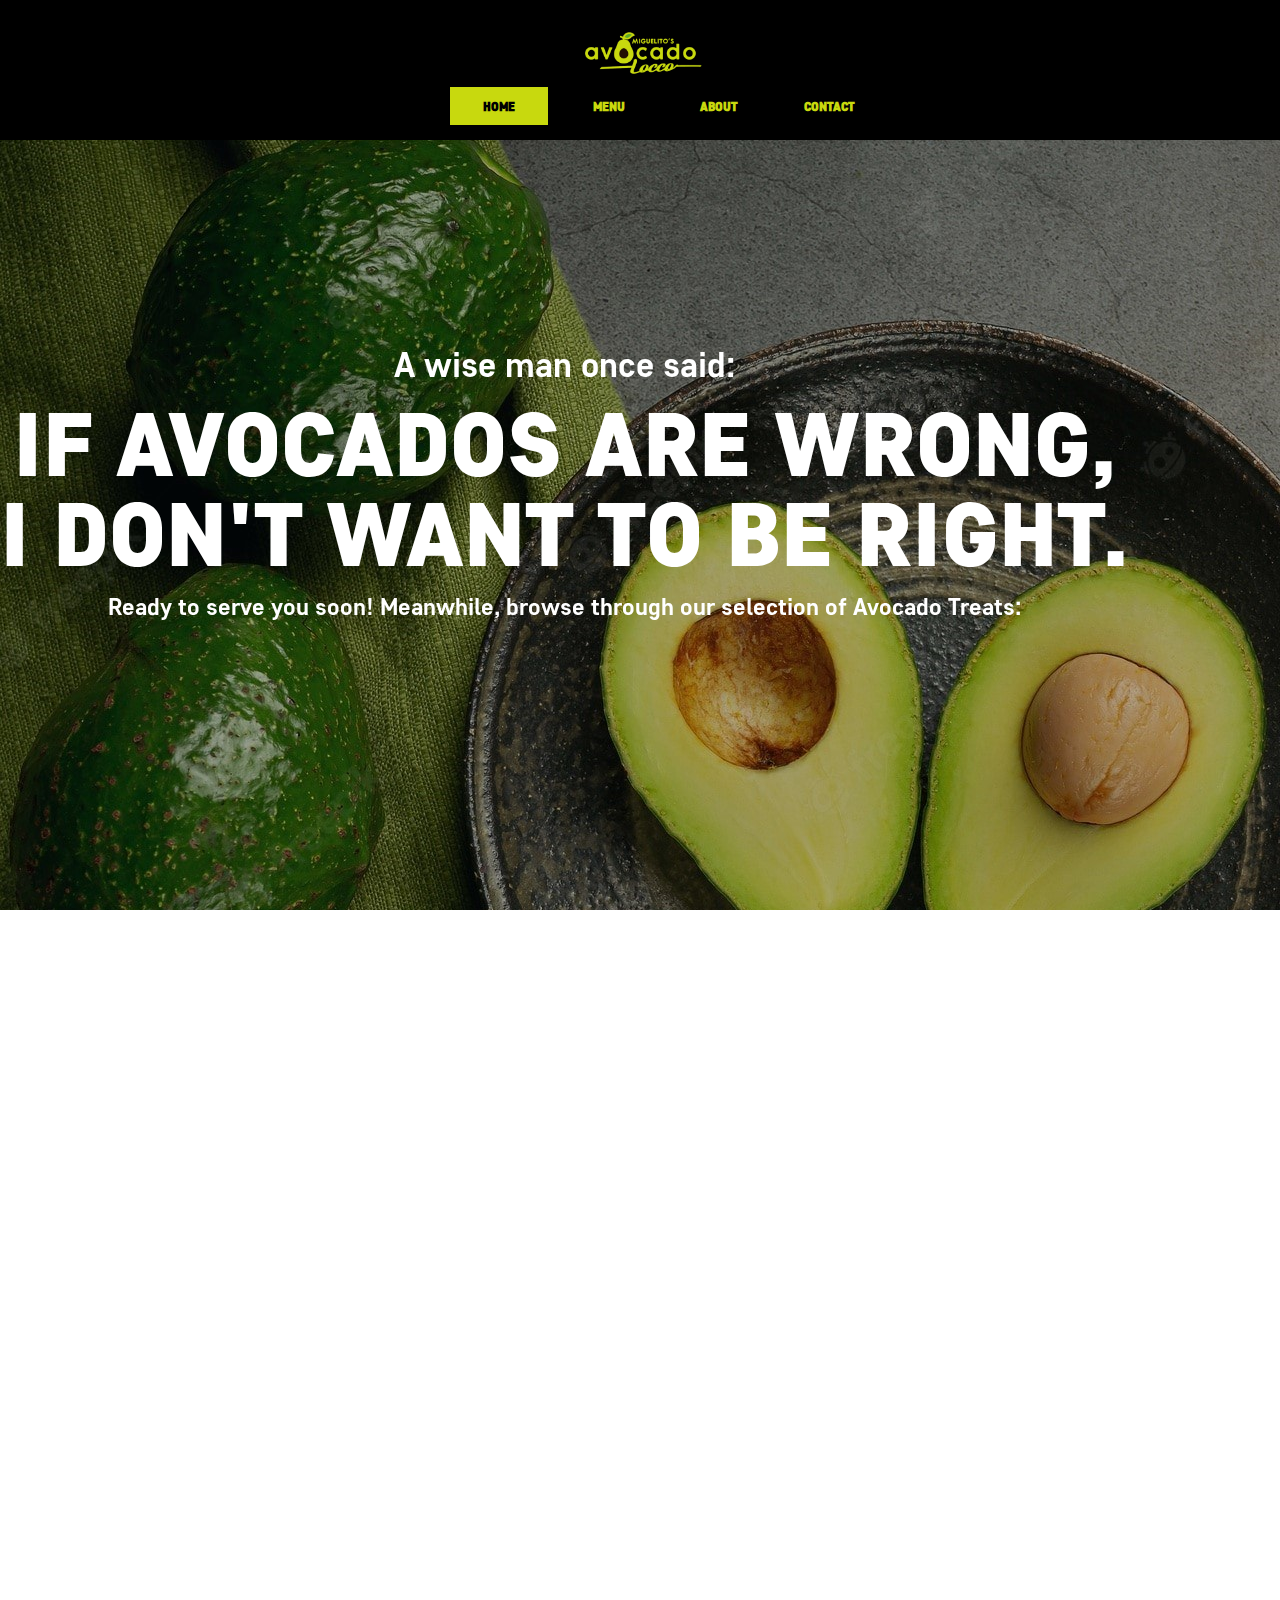
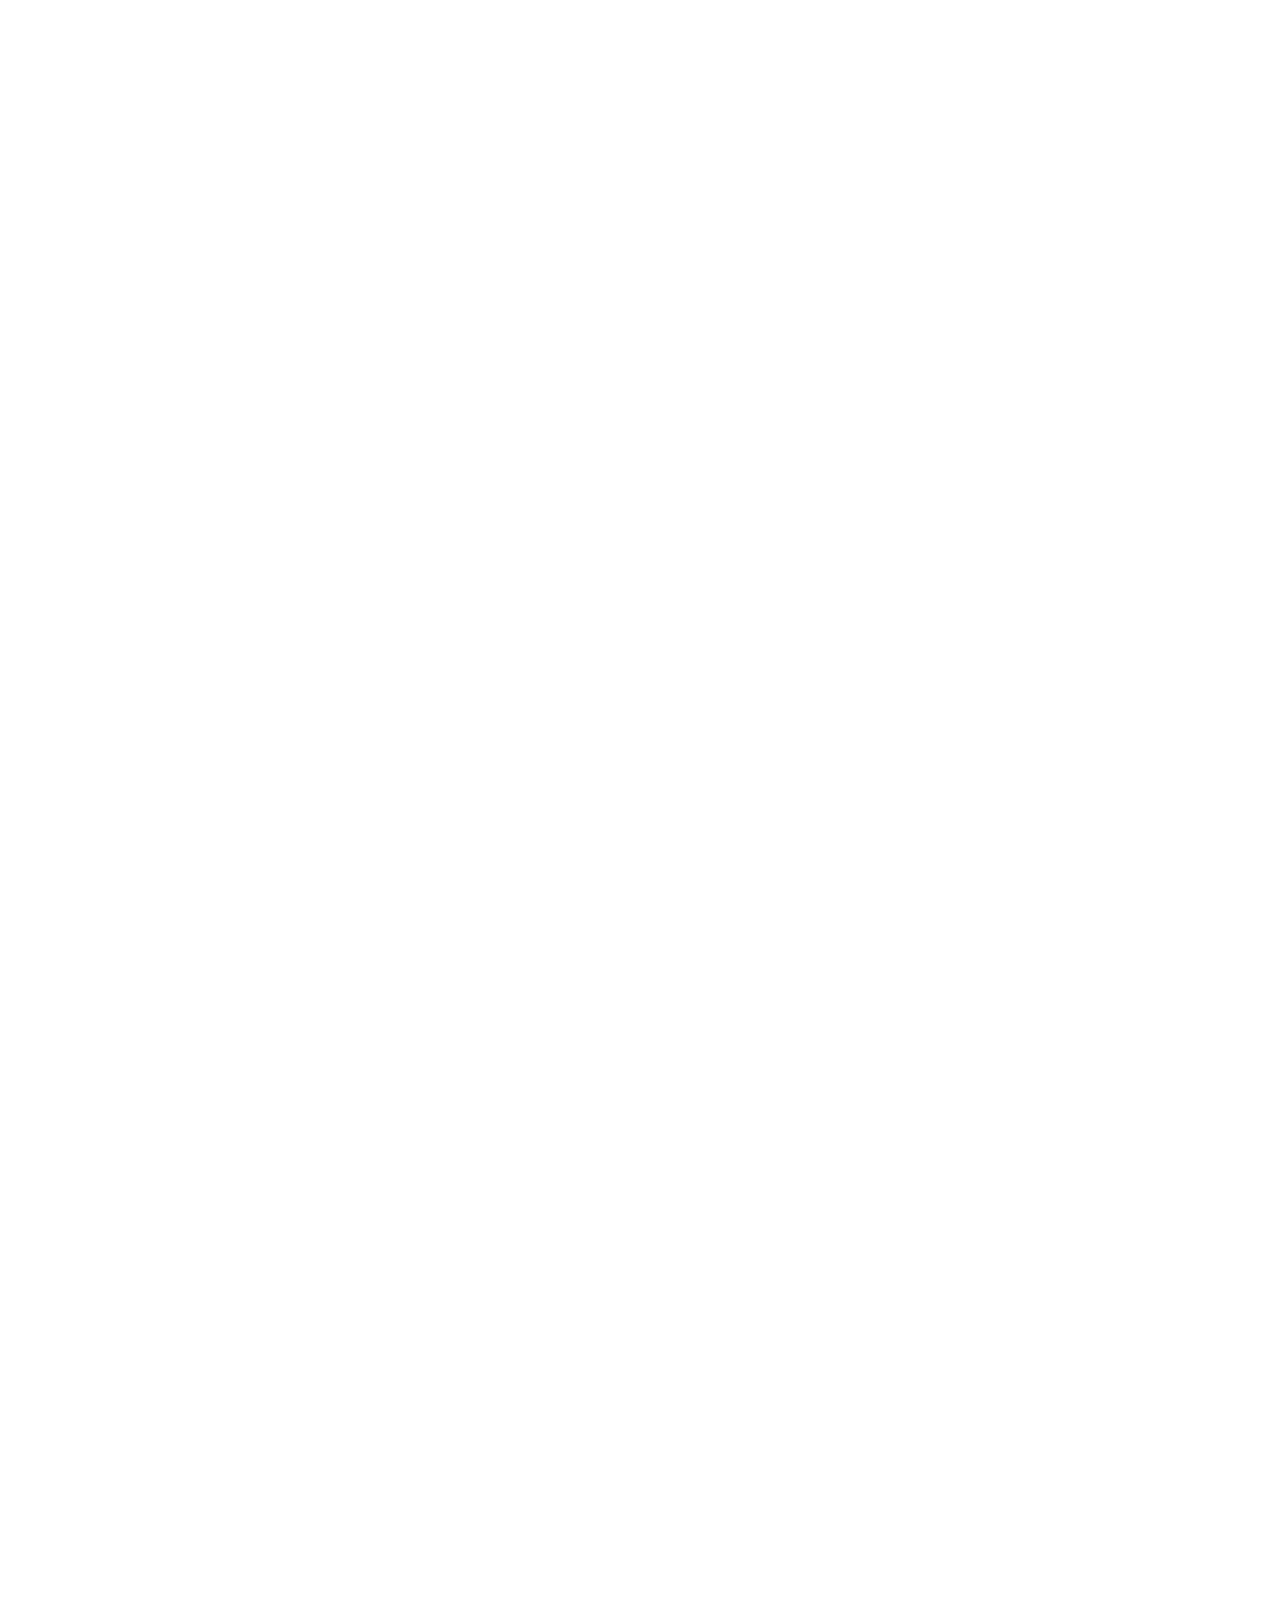
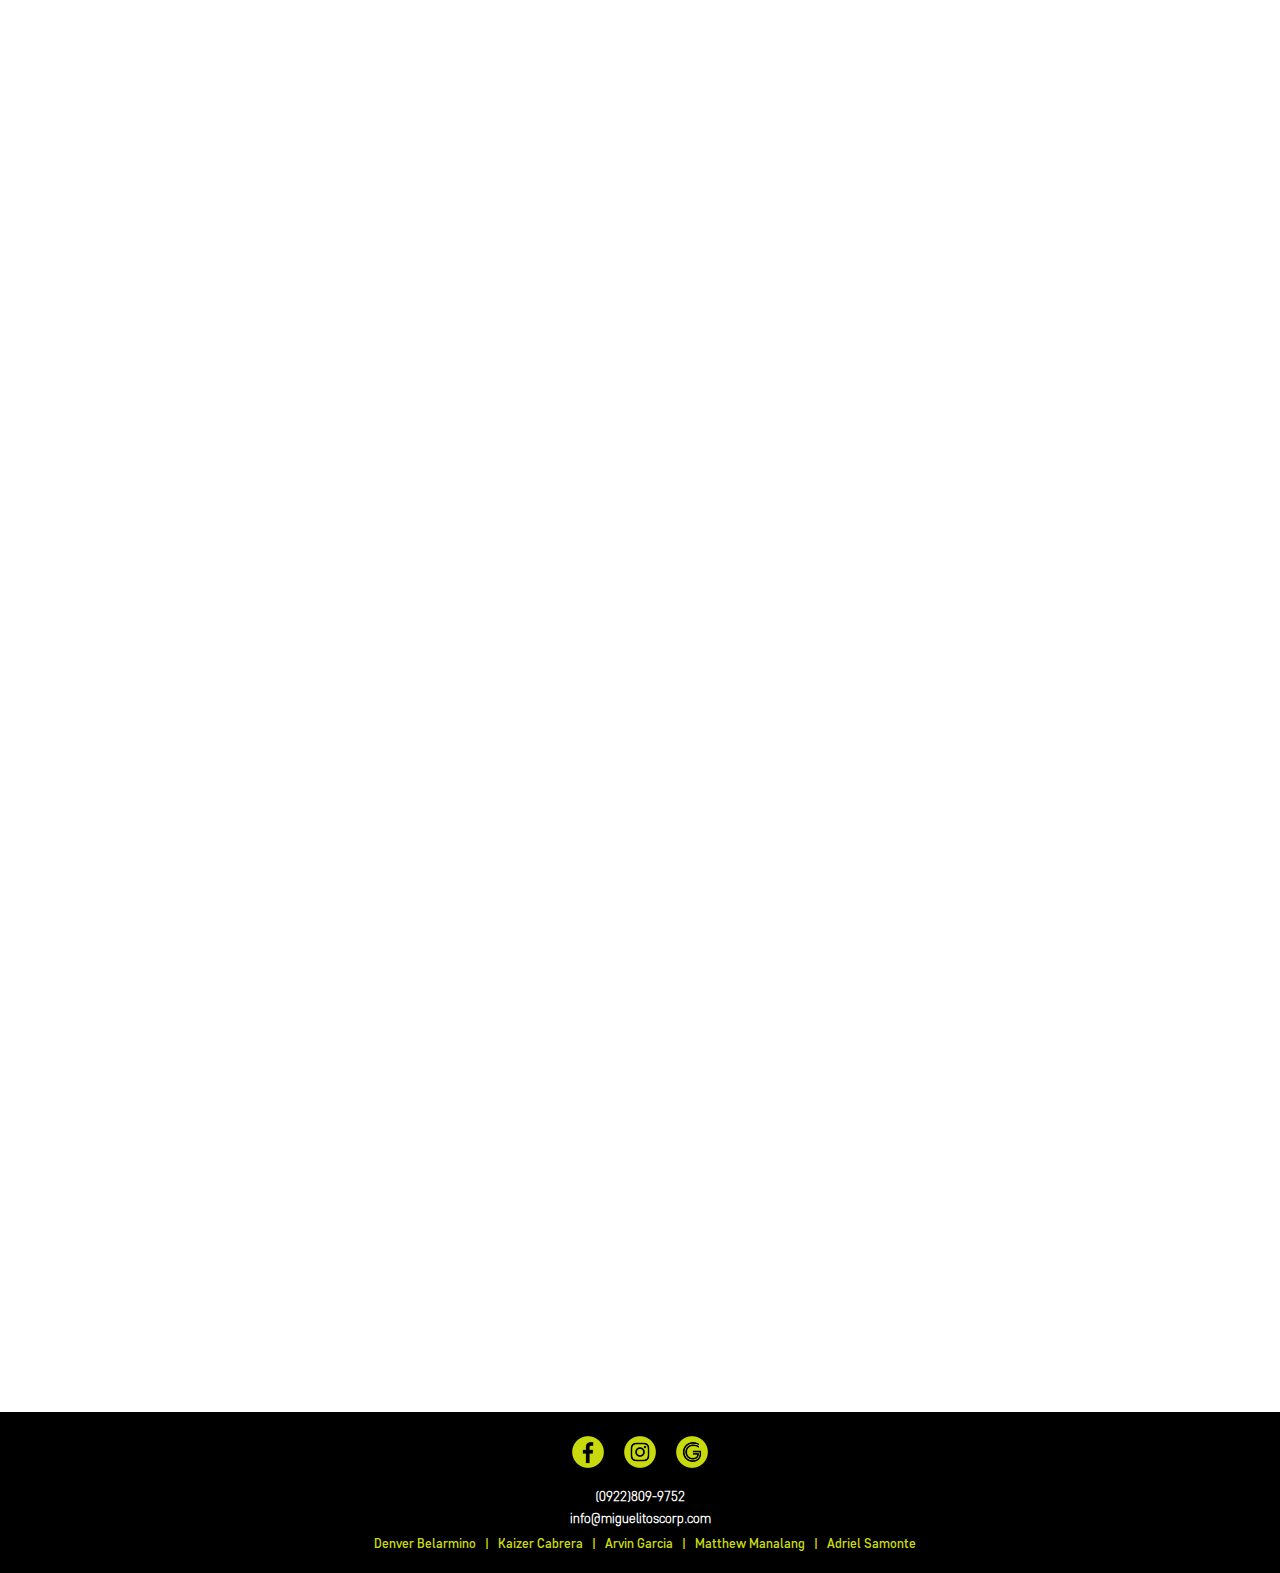
<file: index.html>
<!DOCTYPE html>
<html>

<head>
  <meta charset="utf-8">
  <meta name="viewport" content="width=device-width , initial-scale=1.0">
  <title>Homepage</title>
  <link rel="stylesheet" href="https://stackpath.bootstrapcdn.com/bootstrap/5.0.0-alpha1/css/bootstrap.min.css"
    integrity="sha384-r4NyP46KrjDleawBgD5tp8Y7UzmLA05oM1iAEQ17CSuDqnUK2+k9luXQOfXJCJ4I" crossorigin="anonymous">
  <link href="style-home.css" rel="stylesheet" type="text/css" />
  <link rel="preconnect" href="https://fonts.googleapis.com">
  <link rel="preconnect" href="https://fonts.gstatic.com" crossorigin>
  <link rel="stylesheet" href="https://maxcdn.bootstrapcdn.com/bootstrap/3.4.1/css/bootstrap.min.css">
  <script src="https://ajax.googleapis.com/ajax/libs/jquery/3.6.1/jquery.min.js"></script>
  <script src="https://maxcdn.bootstrapcdn.com/bootstrap/3.4.1/js/bootstrap.min.js"></script>
  <link
    href="https://fonts.googleapis.com/css2?    family=Poppins:wght@100;200;300;400;500;600;700;800;900&family=Roboto:ital,wght@0,100;0,300;0,400;0,500;0,700;0,900;1,100;1,300;1,400;1,500;1,700;1,900"
    rel="stylesheet">
  <!-- For Animations | animations.style-->
  <link rel="stylesheet" href="https://unpkg.com/aos@next/dist/aos.css" />
  <link rel="stylesheet" href="https://cdnjs.cloudflare.com/ajax/libs/animate.css/4.1.1/animate.min.css" />
  <!-- Scroll Animations | AOS library-->

</head>

<body>
  <!--Navigation Bar Code-->
  <div class="navigation-bar">
    <nav>
      <br>
      <img src="logo-2.png" class="logo" alt="miguelito's avocado locco logo">

      <div class="wrapper">
        <ul>
          <a href="index.html">
            <li class="home-active">HOME</li>
          </a>
          <a href="menu.html">
            <li>MENU</li>
          </a>
          <li>ABOUT
            <ul>
              <a href="background.html">
                <li>BACKGROUND</li>
              </a>
              <a href="management.html">
                <li>MANAGEMENT</li>
              </a>
            </ul>
          </li>
          <li>CONTACT
            <ul>
              <a href="maps.html">
                <li>LOCATION</li>
              </a>
              <a href="store-info.html">
                <li>STORE INFO</li>
              </a>
              <a href="order-form.html">
                <li>ORDER FORM</li>
              </a>
            </ul>
        </ul>
      </div>
    </nav>
  </div>

  <!--Temporary Gallery Layout-->
  <!--Temporary Text-->

  <br />
  <br />
  <br />
  <br />
  <br />
  <br />
  <br />

  <div class="p-0 text-center" style="background-image:url(avocado-dark.jpg);margin-top:-40px; padding-top:0px; display:flex;background-color:rgba(100,100,100,0.7); min-height: 90vh;">
    <div class=" row">
    <div class="col-sm-12 col-md-12 col-lg-12">
      <div class="secthead">
        <br />
        <br />
        <br />
        <br />
        <br />
        <br />
        <br />
        <br />
        <br />
        <br />
        <br />
        <br />

        <p class="animate__animated animate__fadeInDownBig" align=center
          style="font-size: 35px;font-family: Core Sans D Bold;text-align:center;color:white;" data-aos="zoom-in-down" data-aos-duration="1000">A wise man once said:</p>
        <h1 class="animate__animated animate__fadeInDownBig" align=center
          style="margin: 0px 0px -10px 0px; padding: 0px 0px 0px 0px; font-size: 90px; text-align:center;color:white; font-family:Core Sans D; text-align: center;
vertical-align: middle;
line-height: 90px; " data-aos="zoom-in-down" data-aos-duration="1000">
          IF AVOCADOS ARE WRONG,<br />
          I DON'T WANT TO BE RIGHT.</h1>
        <br>
        <p class="animate__animated animate__fadeInLeft" align=center
          style="font-size: 24px;font-family: Core Sans D Bold;text-align:center;color:white;" data-aos="zoom-in-down" data-aos-duration="1000">Ready to
          serve you soon! Meanwhile,
          browse through our selection of Avocado Treats:</p>
        <br />
        <br />
        <br />
        <br />
        <br />
        <br />
        <br />
        <br />
        <br />
        <br />
      </div>
    </div>
  </div>

  </div>
  <br />
  <br />
  <br />
  <br />
  <br />
  <div class="container">
    <div class="row my-custom-row justify-content-center align-items-center">
      <div class=" col-md-9 col-lg-12">

        <div class="containermain" data-aos="zoom-in-down" data-aos-duration="1000">
          <div class="containertext" >
            <h1 align=left style="margin: 0px 0px px 0px; padding: 0px 0px 0px 0px; text-align:center;">GO LOCCO!</h1>
            <p align=left; style="font-size:24px; text-align:center;">We take pride in our Specialty Avocado Products.
            </p>
            <p style="font-size:16px; font-family:Core Sans D Regular; text-align:center;">
              A familiar face of locally-made ice cream, Miguelitos! Get a chance to savor the icecream that people love
              - a hint
              of Avocado here, some ice cream magic there, and you'll go Locco!
            </p>
            <a href="menu.html" class="btn" style="border-radius:20px;margin-right:240px; color:white">Check Menu</a>
          </div>
          <div class=containerimgleft>
            <img src="menu (2).png" style=" width:500px;border-radius:10px;" />
          </div>
        </div>

      </div>
    </div>

    <div class="row my-custom-row justify-content-center align-items-center">
      <div class="col-md-9 col-lg-12">
        <div class="containermain" data-aos="zoom-in-down" data-aos-duration="1000">
          <div class="containerimgright">
            <img src="menu (3).png" style="width:500px;border-radius:10px;" />
          </div>
          <div class="containertext">
            <h1 align=right style="margin: 0px 0px px 0px; padding: 0px 0px 0px 0px; text-align:center; ">CATERING &
              EVENTS</h1>
            <p align=right style="font-size:24px; text-align:center;">Open for event bookings, parties, <br /> and
              wholesale orders.</p>
            <p align=right style="font-size:16px; font-family:Core Sans D Regular; text-align:center">
              Bringing avocado goodness closer to you. May it be for a birthday party, a corporate event, or even your
              wedding. Scooping quality ice cream, and tasty delights inspired trendy and modern desserts. Nontheless,
              share the sweet and classic taste of home -- Just hit us up!
            </p>
            <a href="order-form.html" class="btn" style="border-radius:20px;color:white;margin-right:240px;">Order
              Now</a>
          </div>
        </div>
      </div>
    </div>

    <div class="row my-custom-row justify-content-center align-items-center">
      <div class=" col-md-9 col-lg-12">
        <div class="containermain" data-aos="zoom-in-down" data-aos-duration="1000">
          <div class="containertext">
            <h1 align=left style="margin: 0px 0px px 0px; padding: 0px 0px 0px 0px; text-align:center; ">FRANCHISING
            </h1>
            <p align=left; style="font-size:24px; text-align:center;">Come be part of the family, share the goodness.
            </p>
            <p style="font-size:16px; font-family:Core Sans D Regular; text-align:center">
              Curious to try out sharing the best Avocado Ice Cream?
              Click the button below and let's discuss how you can be part of the family.
            </p>
            <a href="management.html" class="btn" style="border-radius:20px;color:white; margin-right:240px;">Know More:</a>
          </div>
          <div class=containerimgleft>
            <img src="menu (1).png" style=" width:500px;border-radius:10px;"/>
          </div>
        </div>

      </div>
    </div>

    <div class="row my-custom-row justify-content-center align-items-center">
      <div class=" col-md-9 col-lg-12">
        <div class="containermain " data-aos="zoom-in-down" data-aos-duration="1000">
          <div class="containerimgright">
            <img src="menu (4).png" style=" width:500px;border-radius:10px;" />
          </div>
          <div class="containertext">
            <h1 align=right style="margin: 0px 0px px 0px; padding: 0px 0px 0px 0px; text-align:center ">PROMOS</h1>
            <p align=right style="font-size:24px; text-align:center;">Shh! Don't tell the others ;)</p>
            <p align=right style="font-size:16px; font-family:Core Sans D Regular; text-align:center">
              The same ice cream but with more benefits, check out our promos and find something you might like. It's a
              visitor secret, don't tell everyone.
            </p>
            <a href="maps.html" class="btn" style="border-radius:30px;color:white;margin-right:240px;">Let Me See!</a>
          </div>
        </div>
      </div>
    </div>
    
  </div><!--end side by side cards-->

  <br />
  <br />
  <br />
  <br />

  <!-- Carousel wrapper -->
  <div id="carouselgallery" class="carousel slide carousel-dark text-center" data-mdb-ride="carousel">
    <!-- Controls -->
    <div class="d-flex justify-content-center mb-4">
      <!--
      <button class="carousel-control-prev position-relative" type="button" data-mdb-target="#carouselMultiItemExample"
        data-mdb-slide="prev">
        <span class="carousel-control-prev-icon" aria-hidden="true"></span>
        <span class="visually-hidden">Previous</span>
      </button>
      <button class="carousel-control-next position-relative" type="button" data-mdb-target="#carouselMultiItemExample"
        data-mdb-slide="next">
        <span class="carousel-control-next-icon" aria-hidden="true"></span>
        <span class="visually-hidden">Next</span>
      </button>
      -->
    </div>
    <!-- Inner -->
    <div class="carousel-inner py-4" data-aos="fade-down" data-aos-duration="500">
      <h1 style="font-family: Core Sans D;">FIND ANYTHING YOU WANT?</h1>
      <!-- Single item -->
      <div class="carousel-item active">
        <div class="container">
          <div class="row">
            <div class="col-lg-4">
              <a href="menu.html" style="text-decoration: none; color: black;">
                <div class="card">
                  <img src="menu (5).jpg" class="card-img-top" alt="Waterfall" />
                  <div class="card-body">
                    <h5 class="card-title" style="font-family:Core Sans D;">AVOCADO CUPS</h5>
                    <p class="card-text">
                      Fan favorites, make your own and enjoy!
                    </p>

                  </div>
                </div>
              </a>
            </div>

            <div class="col-lg-4 d-none d-lg-block">
              <a href="menu.html" style="text-decoration: none; color: black;">
                <div class="card">
                  <img src="menu (6).jpg" class="card-img-top" alt="product1" />
                  <div class="card-body">
                    <h5 class="card-title" style="font-family:Core Sans D;">AVOCADO CONE</h5>
                    <p class="card-text">
                      The classic. You can never go wrong with this.
                    </p>

                  </div>
                </div>
              </a>
            </div>

            <div class="col-lg-4 d-none d-lg-block">
              <a href="menu.html" style="text-decoration: none; color: black;">
                <div class="card">
                  <img src="menu (7).png" class="card-img-top" alt="Sunset over the Sea" />
                  <div class="card-body">
                    <h5 class="card-title" style="font-family:Core Sans D;">YOGURT CUPS</h5>
                    <p class="card-text">
                      Yogurt Bowls? That's new!
                    </p>

                  </div>
                </div>
              </a>
            </div>
          </div>
        </div>
      </div>

    </div>
    <!-- Inner -->
  </div>
  <!-- Carousel wrapper -->
  <br />
  <br />

  <h1 style="font-family: Core Sans D; text-align: center;" data-aos="fade-down" data-aos-duration="1000"> CHECK THESE OUT!:</h1>
  <div class="container" style="display:flex; margin-left:-100;" data-aos="fade-down" data-aos-duration="1000">

    <h2 style="font-family:Core Sans D; text-align: center; font-weight:bold;"></h2>
    <div id="myCarousel" class="carousel slide" data-ride="carousel">
      <!-- Indicators -->
      <ol class="carousel-indicators">
        <li data-target="#myCarousel" data-slide-to="0" class="active"></li>
        <li data-target="#myCarousel" data-slide-to="1"></li>
        <li data-target="#myCarousel" data-slide-to="2"></li>
      </ol>

      <!-- Wrapper for slides -->
      <div class="carousel-inner">
        <div class="item active">
          <img src="migeulitoscover1.jpg" alt="product1" style="width:100%;">
          <div class="carousel-content">
            <h1 style="font-size:100px"></h1>
          </div>

        </div>

        <div class="item">
          <img src="migeulitoscover2.jpg" alt="product2" style="width:100%;">
          <div class="carousel-content">
            <h1 style="font-size:100px"></h1>
          </div>
        </div>

        <div class="item">
          <img src="migeulitoscover3.png" alt="product3" style="width:100%;">
          <div class="carousel-content">
            <h1 style="font-size:100px"></h1>
          </div>
        </div>
      </div>

      <!-- Left and right controls -->
      <a class="left carousel-control" href="#myCarousel" data-slide="prev">
        <span class="glyphicon glyphicon-chevron-left"></span>
        <span class="sr-only">Previous</span>
      </a>
      <a class="right carousel-control" href="#myCarousel" data-slide="next">
        <span class="glyphicon glyphicon-chevron-right"></span>
        <span class="sr-only">Next</span>
      </a>
    </div>
  </div>
  <br>
  
<!-- Footer -->
<footer>
  <div class="footer-container-socials">
    <a href="https://www.facebook.com/miguelitosavocadolocco/" target="_blank"><img class="footer-socials"
        src="logo-facebook-green.png"></a>
    <a href="https://www.instagram.com/miguelitosavocadolocco/" target="_blank"><img class="footer-socials"
        src="logo-instagram-green.png"></a>
    <a href="https://food.grab.com/ph/en/restaurant/miguelitos-avocado-locco-r-square-residences-delivery/2-CZATME5EG73ZV6"
      target="_blank"><img class="footer-socials" src="logo-grab-green.png"></a>
  </div>
  <div class="footer-elements">
    <div class="footer-container-contacts">
      <p class="footer-contacts" style="margin-bottom: 4px;">(0922)809-9752</p>
      <p class="footer-contacts">info@miguelitoscorp.com</p>
    </div>
  </div>
  <div class="footer-developers">
    &nbsp;&nbsp;&nbsp;Denver Belarmino&nbsp;&nbsp;&nbsp;|&nbsp;&nbsp;&nbsp;Kaizer
    Cabrera&nbsp;&nbsp;&nbsp;|&nbsp;&nbsp;&nbsp;Arvin Garcia&nbsp;&nbsp;&nbsp;|&nbsp;&nbsp;&nbsp;Matthew
    Manalang&nbsp;&nbsp;&nbsp;|&nbsp;&nbsp;&nbsp;Adriel Samonte
  </div>
</footer>

<!-- Page Loader -->
<div id="loader-wrapper" class="loader-wrapper">
  <span id="loader" class="loader"><span class="loader-inner"></span></span>
</div>

<script>
  var loader = document.getElementById("loader-wrapper");
  window.onload = function() {
    loader.style.transition = '.5s';
    loader.style.opacity = '0';
    loader.style.visibility = 'hidden';
  }
</script>

  <script src="https://unpkg.com/aos@next/dist/aos.js"></script>
  <script>
    AOS.init();
  </script>
</body>
</html>
</file>
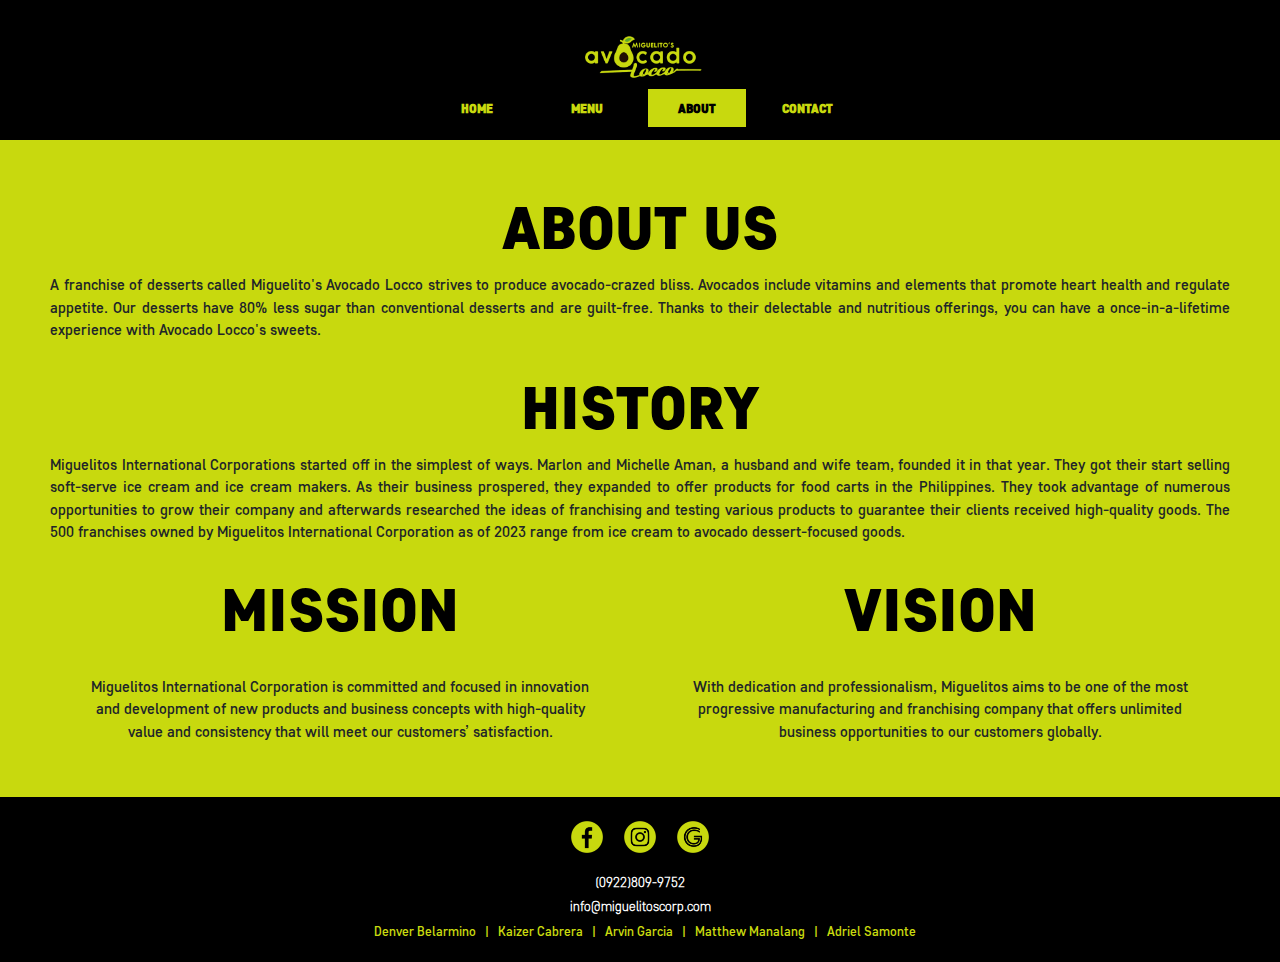
<file: background.html>
<!DOCTYPE html>
<html>

<head>
  <meta charset="utf-8">
  <meta name="viewport" content="width=device-width , initial-scale=1">
  <title>Background</title>
  <link href="https://cdn.jsdelivr.net/npm/bootstrap@5.1.1/dist/css/bootstrap.min.css" rel="stylesheet">
  <script src="https://cdn.jsdelivr.net/npm/bootstrap@5.1.1/dist/js/bootstrap.bundle.min.js"></script>
  <link href="style.css" rel="stylesheet" type="text/css" />
  <link rel="preconnect" href="https://fonts.googleapis.com">
  <link rel="preconnect" href="https://fonts.gstatic.com" crossorigin>
  <link
    href="https://fonts.googleapis.com/css2?    family=Poppins:wght@100;200;300;400;500;600;700;800;900&family=Roboto:ital,wght@0,100;0,300;0,400;0,500;0,700;0,900;1,100;1,300;1,400;1,500;1,700;1,900"
    rel="stylesheet">

  <style>
    .about {
      margin-top: 30px;
      margin-bottom: 30px;
      margin-right: 50px;
      margin-left: 50px;
      text-align: justify;
      text-justify: auto;
      font-size: 15px;
      font-family: Core Sans D Medium;
    }

    .mv {
      margin-top: 30px;
      margin-bottom: 30px;
      margin-right: 50px;
      margin-left: 50px;
      text-align: center;
      font-size: 20px;
      font-size: 15px;
      font-family: Core Sans D Medium;
    }

    .mv-container{
      display: flex;
      flex-wrap: wrap;
      text-align: center;
      justify-content: center;
    }

    .m-container{
      text-align: center;
      width: 600px;
    }

    .v-container{
      text-align: center;
      width: 600px;
    }

    h1 {
      font-family: "Core Sans D";
      font-size: 60px;
      color: black;
      margin-bottom: -20px;
    }

    h2 {
      font-family: "Core Sans D";
      font-size: 60px;
      color: black;
      margin-bottom: 20px;
    }
  </style>

</head>

<body>
  <!--Navigation Bar Code-->
  <div class="navigation-bar">
    <nav>
      <br>
      <img src="logo-2.png" class="logo" alt="miguelito's avocado locco logo">

      <div class="wrapper">
        <ul>
          <a href="index.html">
            <li>HOME</li>
          </a>
          <a href="menu.html">
            <li>MENU</li>
          </a>
          <li class="about-active">ABOUT
            <ul>
              <a href="background.html">
                <li>BACKGROUND</li>
              </a>
              <a href="management.html">
                <li>MANAGEMENT</li>
              </a>
            </ul>
          </li>
          <li>CONTACT
            <ul>
              <a href="maps.html">
                <li>LOCATION</li>
              </a>
              <a href="store-info.html">
                <li>STORE INFO</li>
              </a>
              <a href="order-form.html">
                <li>ORDER FORM</li>
              </a>
            </ul>
        </ul>
      </div>
    </nav>
  </div>

  <br />
  <br />
  <br />
  <br />
  <br />
  <br />
  <br />
  <br />

  <center>
    <h1>
      ABOUT US
    </h1>
  </center>
  <p class="about">
    A franchise of desserts called Miguelito's Avocado Locco
    strives to produce avocado-crazed bliss. Avocados include
    vitamins and elements that promote heart health and regulate appetite.
    Our desserts have 80% less sugar than conventional desserts and are guilt-free.
    Thanks to their delectable and nutritious offerings, you can have a once-in-a-lifetime
    experience with Avocado Locco's sweets.
  </p>
  <center>
    <h1>
      HISTORY
    </h1>
  </center>

  <p class="about">
    Miguelitos International Corporations
    started off in the simplest of ways.
    Marlon and Michelle Aman, a husband and wife team,
    founded it in that year. They got their start selling
    soft-serve ice cream and ice cream makers. As their business prospered,
    they expanded to offer products for food carts in the Philippines.
    They took advantage of numerous opportunities to grow their company
    and afterwards researched the ideas of franchising and testing various
    products to guarantee their clients received high-quality goods.
    The 500 franchises owned by Miguelitos International Corporation as of
    2023 range from ice cream to avocado dessert-focused goods.
  </p>


  <div class="mv-container">
    <div class="m-container">
      <h2>MISSION</h2>
      <p class="mv">
        Miguelitos International Corporation is committed and focused
        in innovation and development of new products and
        business
        concepts with high-quality value and consistency that will meet
        our customers’ satisfaction.
      </p>
    </div>

    <div class="v-container">
      <h2>VISION</h2>
      <p class="mv">
        With dedication and professionalism, Miguelitos aims to be one
        of the most progressive manufacturing and
        franchising
        company that offers unlimited business opportunities to our
        customers globally.
      </p>
    </div>
  </div>
  <br />

  <!-- Footer -->
  <footer>
    <div class="footer-container-socials">
      <a href="https://www.facebook.com/miguelitosavocadolocco/" target="_blank"><img class="footer-socials"
          src="logo-facebook-green.png"></a>
      <a href="https://www.instagram.com/miguelitosavocadolocco/" target="_blank"><img class="footer-socials"
          src="logo-instagram-green.png"></a>
      <a href="https://food.grab.com/ph/en/restaurant/miguelitos-avocado-locco-r-square-residences-delivery/2-CZATME5EG73ZV6"
        target="_blank"><img class="footer-socials" src="logo-grab-green.png"></a>
    </div>
    <div class="footer-elements">
      <div class="footer-container-contacts">
        <p class="footer-contacts" style="margin-bottom: 4px;">(0922)809-9752</p>
        <p class="footer-contacts">info@miguelitoscorp.com</p>
      </div>
    </div>
    <div class="footer-developers">
      &nbsp;&nbsp;&nbsp;Denver Belarmino&nbsp;&nbsp;&nbsp;|&nbsp;&nbsp;&nbsp;Kaizer
      Cabrera&nbsp;&nbsp;&nbsp;|&nbsp;&nbsp;&nbsp;Arvin Garcia&nbsp;&nbsp;&nbsp;|&nbsp;&nbsp;&nbsp;Matthew
      Manalang&nbsp;&nbsp;&nbsp;|&nbsp;&nbsp;&nbsp;Adriel Samonte
    </div>
  </footer>

  <!-- Page Loader -->
  <div id="loader-wrapper" class="loader-wrapper">
    <span id="loader" class="loader"><span class="loader-inner"></span></span>
  </div>

  <script>
    var loader = document.getElementById("loader-wrapper");
    window.onload = function() {
        loader.style.transition = '.5s';
      loader.style.opacity = '0';
      loader.style.visibility = 'hidden';
    }
  </script>
</body>
</html>
</file>
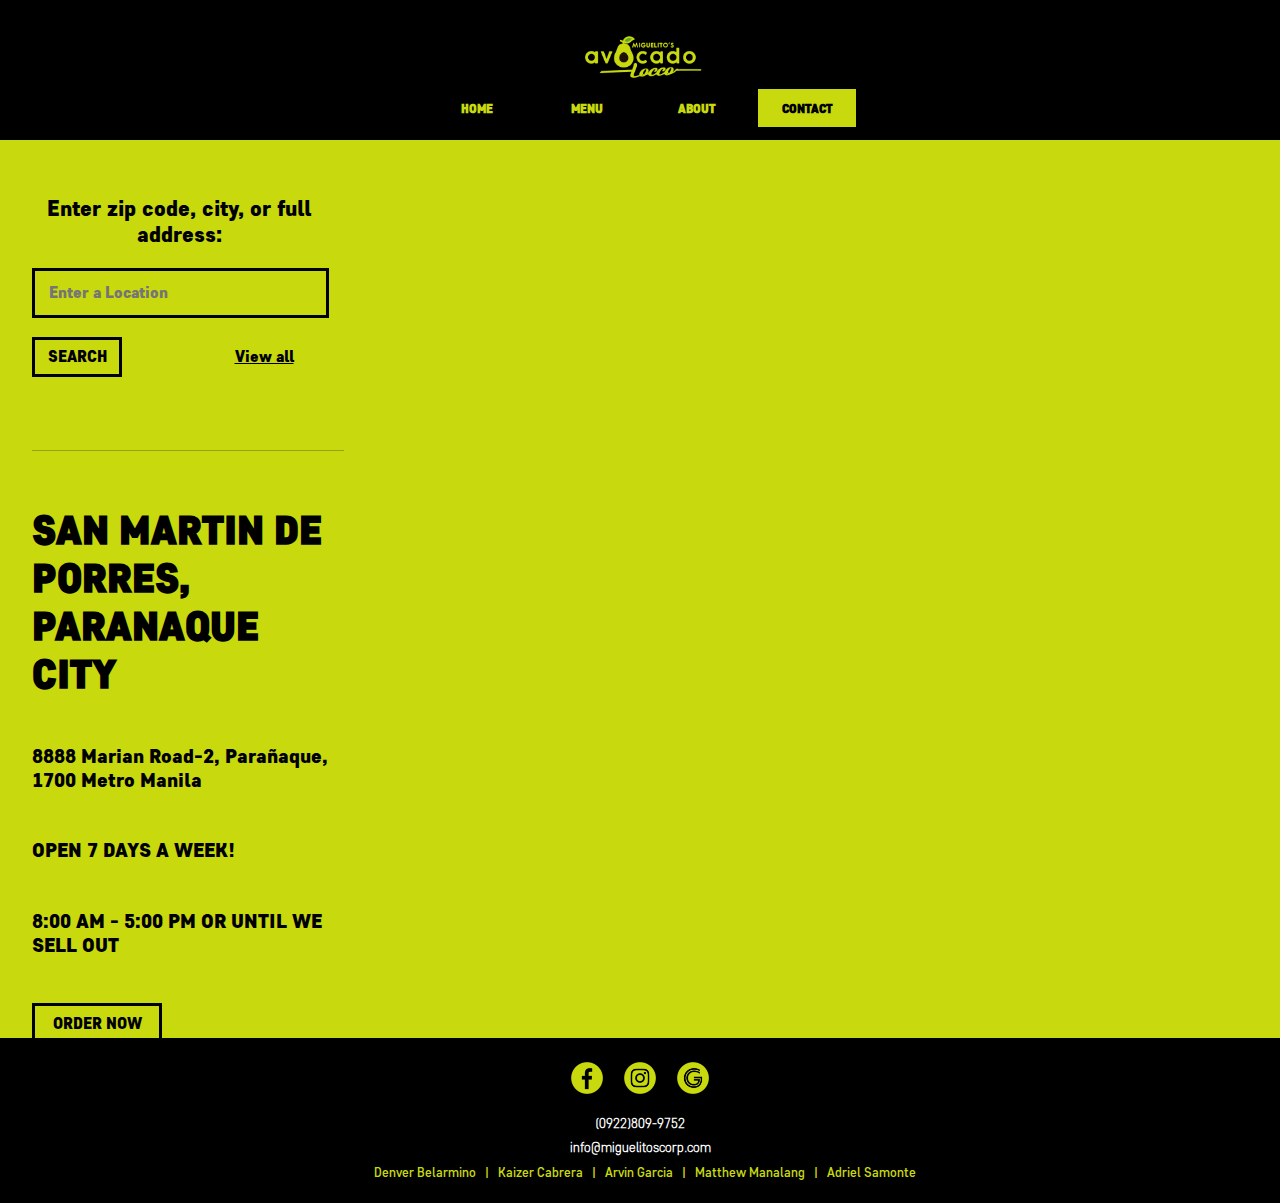
<file: maps.html>
<!DOCTYPE html>
<html>

<head>
  <meta charset="utf-8">
  <meta name="viewport" content="width=device-width , initial-scale=1">
  <title>Location</title>
  <link href="https://cdn.jsdelivr.net/npm/bootstrap@5.1.1/dist/css/bootstrap.min.css" rel="stylesheet">
  <script src="https://cdn.jsdelivr.net/npm/bootstrap@5.1.1/dist/js/bootstrap.bundle.min.js"></script>
  <link href="style.css" rel="stylesheet" type="text/css" />
  <link rel="preconnect" href="https://fonts.googleapis.com">
  <link rel="preconnect" href="https://fonts.gstatic.com" crossorigin>
  <link
    href="https://fonts.googleapis.com/css2?    family=Poppins:wght@100;200;300;400;500;600;700;800;900&family=Roboto:ital,wght@0,100;0,300;0,400;0,500;0,700;0,900;1,100;1,300;1,400;1,500;1,700;1,900"
    rel="stylesheet">
  <link rel="stylesheet" href="https://cdnjs.cloudflare.com/ajax/libs/font-awesome/4.7.0/css/font-awesome.min.css">
  <style>
    .mapa {
      width: 70%;
      text-align: right;
      position: absolute;
      right: 0;
      top: 139px;
      height: 100vh;
      filter: grayscale(100%) invert(92%) contrast(83%);
    }

    .binding {
      display: block;
      height: 100%;
      width: 30%;
      background-color: #c8d90e;
      text-align: center;
      margin-top: -30px;
      color: white;
      overflow: scroll;
    }

    hr {
      height: 10px;
      color: black;
      background-color: black;
      border: none;
      margin-right: 40px;
    }

    h4 {
      font-size: 40px;
      padding-right: 60px;
      padding-right: 40px;
      color: black;
      font-family: Core Sans D, Arial;
      text-align: left;
    }

    .button {
      height: 40px;
      width: 90px;
      font-family: Core Sans D, Arial;
      margin-right: 500px;
      border:
        3px solid black;
      background-color: #c8d90e;
      color: black;
    }

    .button:hover {
      background-color: #f6cd4b;
      color: black;
      transition-duration: 0.5s;
    }

    .button1 {
      height: 40px;
      width: 130px;
      margin-right: 250px;
      font-family: Core Sans D, Arial;
      border: 3px solid black;
      background-color: #c8d90e;
      color: black;
    }

    .button1:hover {
      background-color: #f6cd4b;
      color: #c8d90e;
      transition-duration: 0.5s;
    }
  </style>
</head>

<body>
  <!--Navigation Bar Code-->
  <div class="navigation-bar">
    <nav>
      <br>
      <img src="logo-2.png" class="logo" alt="miguelito's avocado locco logo">

      <div class="wrapper">
        <ul>
          <a href="index.html">
            <li>HOME</li>
          </a>
          <a href="menu.html">
            <li>MENU</li>
          </a>
          <li>ABOUT
            <ul>
              <a href="background.html">
                <li>BACKGROUND</li>
              </a>
              <a href="management.html">
                <li>MANAGEMENT</li>
              </a>
            </ul>
          </li>
          <li class="contact-active">CONTACT
            <ul>
              <a href="maps.html">
                <li>LOCATION</li>
              </a>
              <a href="store-info.html">
                <li>STORE INFO</li>
              </a>
              <a href="order-form.html">
                <li>ORDER FORM</li>
              </a>
            </ul>
        </ul>
      </div>
    </nav>
  </div>

  <br>
  <br>
  <br>
  <br>
  <br>
  <br>
  <br>

  <h6 class="binding">
    <ul>
      <br>
      <br>
      <br>

      <form>
        <div>
          <label for="uname"
            style="font-family: Core Sans D, Arial; font-size:22px; text-align: center; margin-right: 58px; color:black;">Enter
            zip
            code, city, or full address: </label>
          <br>
          <br>
          <input type="text" id="uname" name="name" size="30" placeholder="&nbsp;&nbsp;&nbsp;Enter a Location"
            style="height:50px; font-family: Core Sans D, Arial; border: 3px solid black; background-color:#c8d90e; color:black; margin-right:500px;" />
        </div>
        <div>
          <br>
          <button class="button">SEARCH</button>
        </div>
        <div>
          <a style="color:black; position:relative; top:-30px; right:-56px; font-family: Core Sans D, Arial; "
            href="https://www.google.com/maps/place/Avocado+locco/@14.5463327,120.9929827,13z/data=!4m10!1m2!2m1!1savocado+locco!3m6!1s0x3397c95bebc8d6f1:0x8e3a2c4c6b9702fe!8m2!3d14.5304346!4d121.074077!15sCg1hdm9jYWRvIGxvY2NvWg8iDWF2b2NhZG8gbG9jY2-SAQRjYWZl4AEA!16s%2Fg%2F11j3ntlmrp">View
            all</a>
        </div>
      </form>
      <br>
      <br>

      <hr style="height: 1px;" noshade>
      <br>
      <br>

      <h4><b>SAN MARTIN DE PORRES, PARANAQUE CITY</b></h4>
      <br>
      <br>
      <h4 style="font-size: 20px;">8888 Marian Road-2, Parañaque, 1700 Metro Manila</h4 <br>
      <br>
      <br>
      <h4 style="font-size: 20px;">OPEN 7 DAYS A WEEK!</h4>
      <br>
      <br>
      <h4 style="font-size: 20px;">8:00 AM - 5:00 PM OR UNTIL WE SELL OUT</h4>
      <br>
      <br>
      <button class="button1"><a style="color:black; text-decoration:none;" href="order-form.html">ORDER
          NOW</a></button>
      <br>
      <br>

      <button class="button1" "><a style=" color:black;
        text-decoration:none;"href="https://www.google.com/maps/place/Miguelitos+Ice+Cream/@14.4953791,121.0427811,17z/data=!4m13!1m7!3m6!1s0x3397cf19ad92743b:0x7cc6ebbd03868758!2s8888+Marian+Road-2,+Manila,+1709+Metro+Manila!3b1!8m2!3d14.4953791!4d121.0427811!3m4!1s0x3397cfe60949130d:0xe1d847c546653d8b!8m2!3d14.4953941!4d121.0427623">VIEW
        ON MAP</a></button>

      <br>
      <br>

      <hr style="height: 1px;" noshade>
      <br>
      <br>

      <h4><b>VISTA MALL TAGUIG</b></h4>
      <br>
      <br>
      <h4 style="font-size: 20px;">1630 Camella Taguig Rd, Taguig, 1630 Metro Manila</h4 <br>
      <br>
      <br>
      <h4 style="font-size: 20px;">OPEN 7 DAYS A WEEK!</h4>
      <br>
      <br>
      <h4 style="font-size: 20px;">10:00 AM - 10:00 PM OR UNTIL WE SELL OUT</h4>
      <br>
      <br>
      <button class="button1"><a style="color:black; text-decoration:none;" href="order-form.html">ORDER
          NOW</a></button>

      <br>
      <br>

      <button class="button1"><a style="color:black; text-decoration:none;"
          href="https://www.google.com/maps/place/Avocado+locco/@14.5304346,121.074077,17z/data=!3m1!4b1!4m6!3m5!1s0x3397c95bebc8d6f1:0x8e3a2c4c6b9702fe!8m2!3d14.5304346!4d121.074077!16s%2Fg%2F11j3ntlmrp?authuser=0&hl=en">VIEW
          ON MAP</a></button>

      <br>
      <br>
  </h6>

  <!--Map-->
  <iframe class="mapa"
    src="https://www.google.com/maps/embed?pb=!1m18!1m12!1m3!1d3862.8137467237175!2d121.0427811!3d14.4953791!2m3!1f0!2f0!3f0!3m2!1i1024!2i768!4f13.1!3m3!1m2!1s0x3397cfe60949130d%3A0xe1d847c546653d8b!2sMiguelitos%20Ice%20Cream!5e0!3m2!1sen!2sph!4v1674390235229!5m2!1sen!2sph"
    style="border:0;" allowfullscreen="" loading="lazy" referrerpolicy="no-referrer-when-downgrade"></iframe>

  <!--Footer-->
  <footer style="margin-top: -8px;">
    <div class="footer-container-socials">
      <a href="https://www.facebook.com/miguelitosavocadolocco/" target="_blank"><img class="footer-socials"
          src="logo-facebook-green.png"></a>
      <a href="https://www.instagram.com/miguelitosavocadolocco/" target="_blank"><img class="footer-socials"
          src="logo-instagram-green.png"></a>
      <a href="https://food.grab.com/ph/en/restaurant/miguelitos-avocado-locco-r-square-residences-delivery/2-CZATME5EG73ZV6"
        target="_blank"><img class="footer-socials" src="logo-grab-green.png"></a>
    </div>
    <div class="footer-elements">
      <div class="footer-container-contacts">
        <p class="footer-contacts" style="margin-bottom: 4px;">(0922)809-9752</p>
        <p class="footer-contacts">info@miguelitoscorp.com</p>
      </div>
    </div>
    <div class="footer-developers">
      &nbsp;&nbsp;&nbsp;Denver Belarmino&nbsp;&nbsp;&nbsp;|&nbsp;&nbsp;&nbsp;Kaizer
      Cabrera&nbsp;&nbsp;&nbsp;|&nbsp;&nbsp;&nbsp;Arvin Garcia&nbsp;&nbsp;&nbsp;|&nbsp;&nbsp;&nbsp;Matthew
      Manalang&nbsp;&nbsp;&nbsp;|&nbsp;&nbsp;&nbsp;Adriel Samonte
    </div>
  </footer>

  <!-- Page Loader -->
  <div id="loader-wrapper" class="loader-wrapper">
    <span id="loader" class="loader"><span class="loader-inner"></span></span>
  </div>

  <script>
    var loader = document.getElementById("loader-wrapper");
    window.onload = function () {
      loader.style.transition = '.5s';
      loader.style.opacity = '0';
      loader.style.visibility = 'hidden';
    }
  </script>
</body>

</html>
</file>
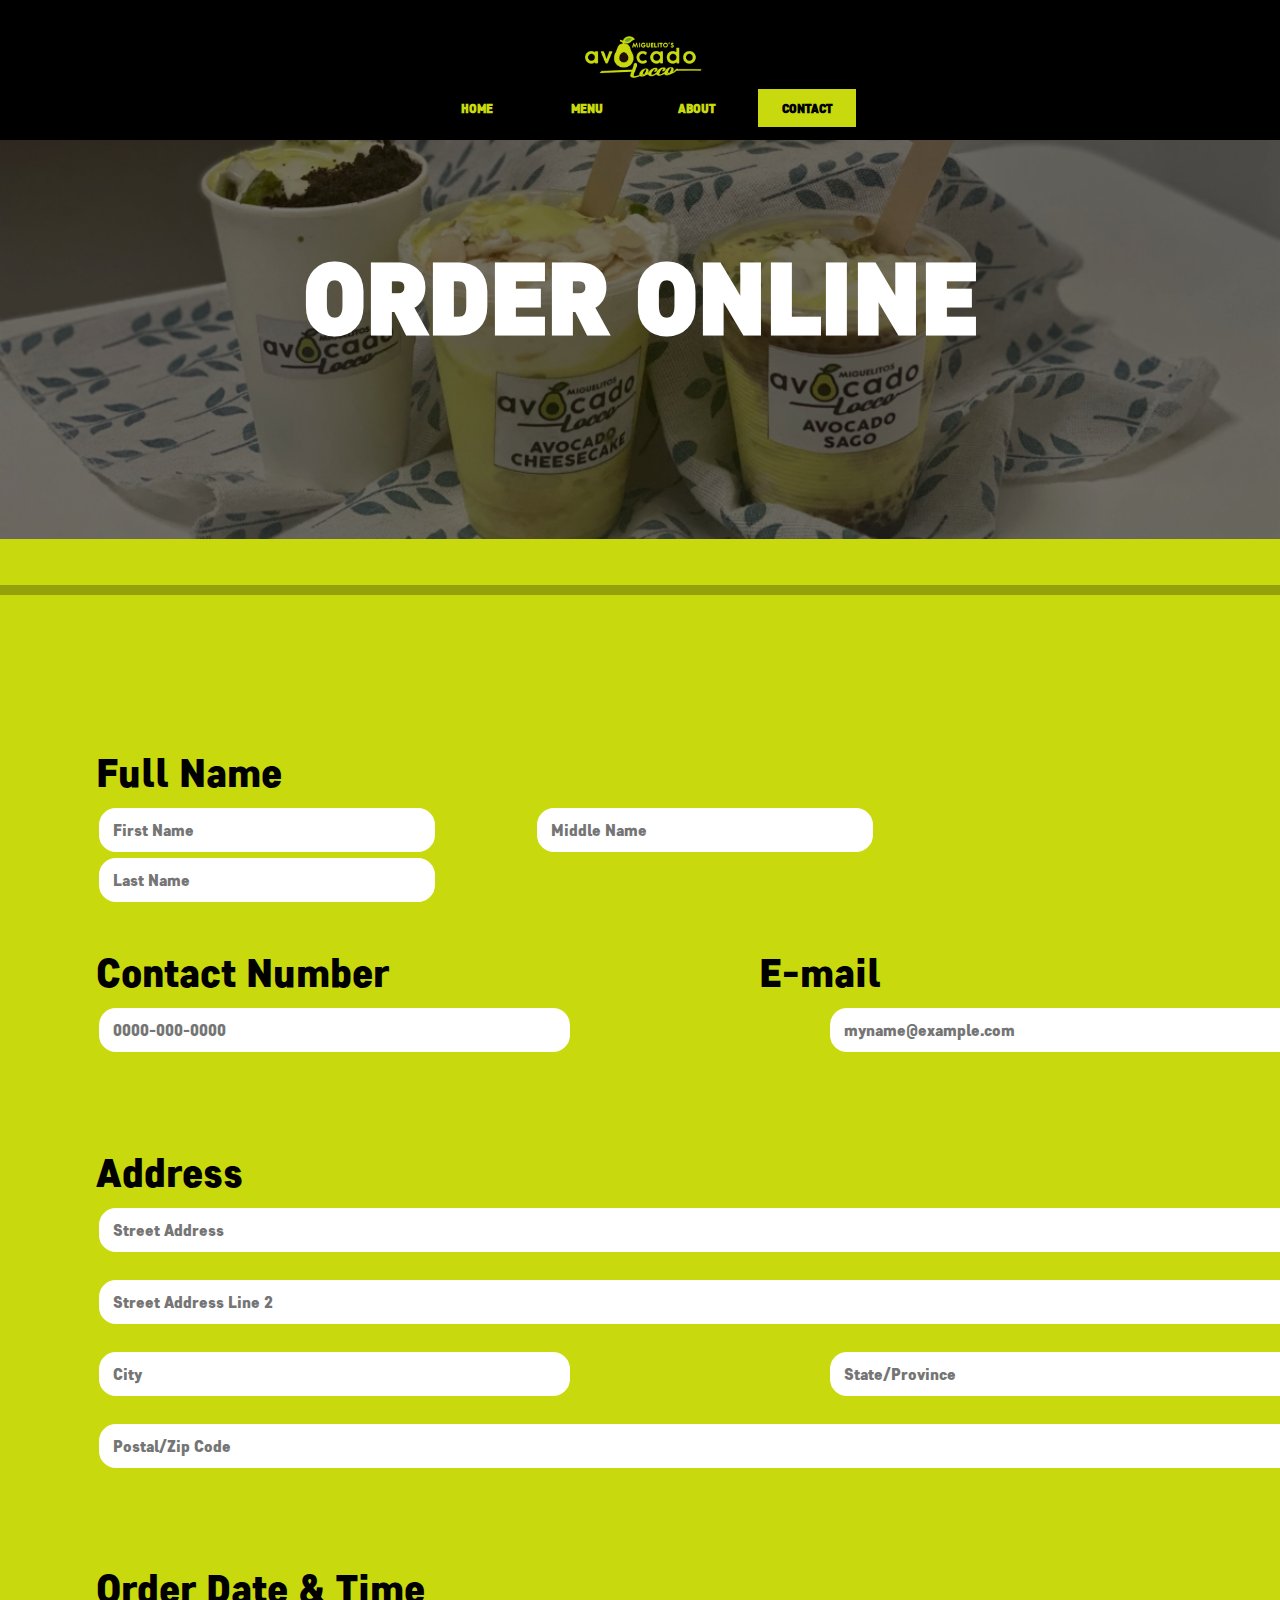
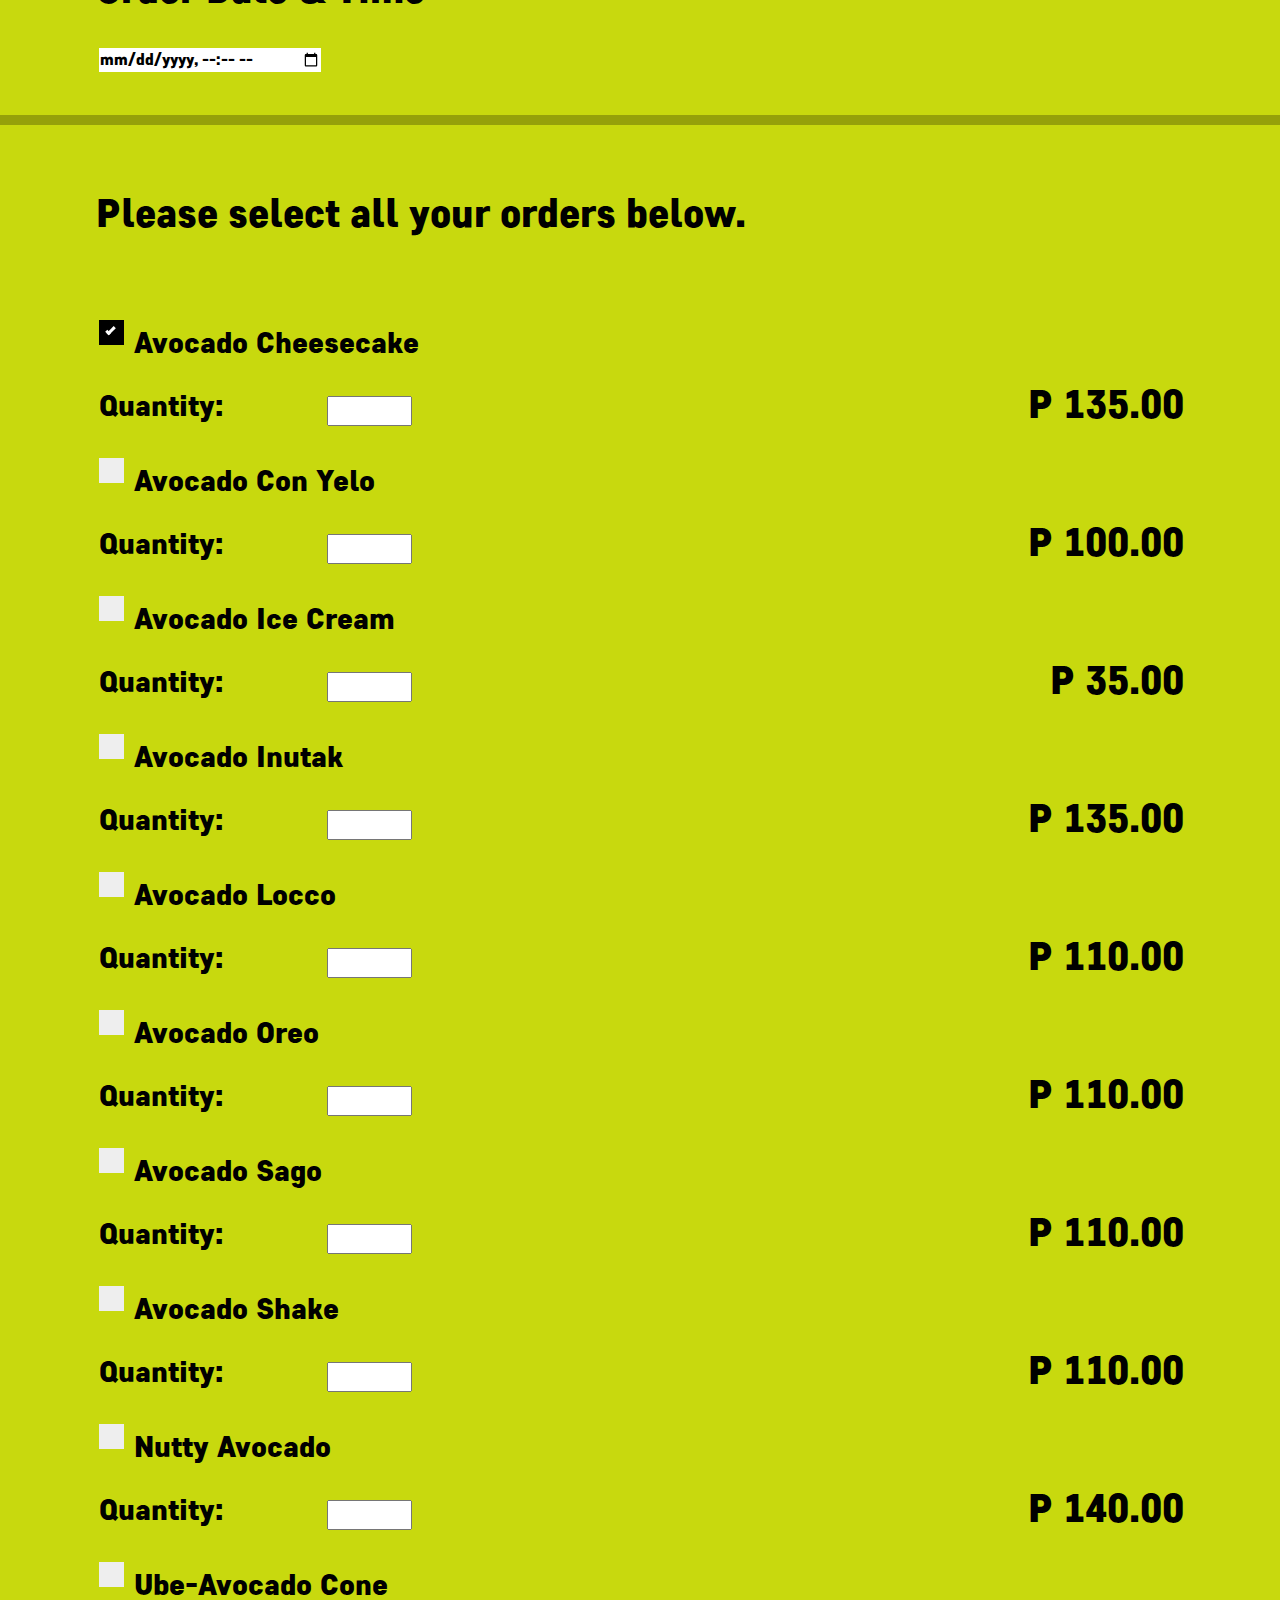
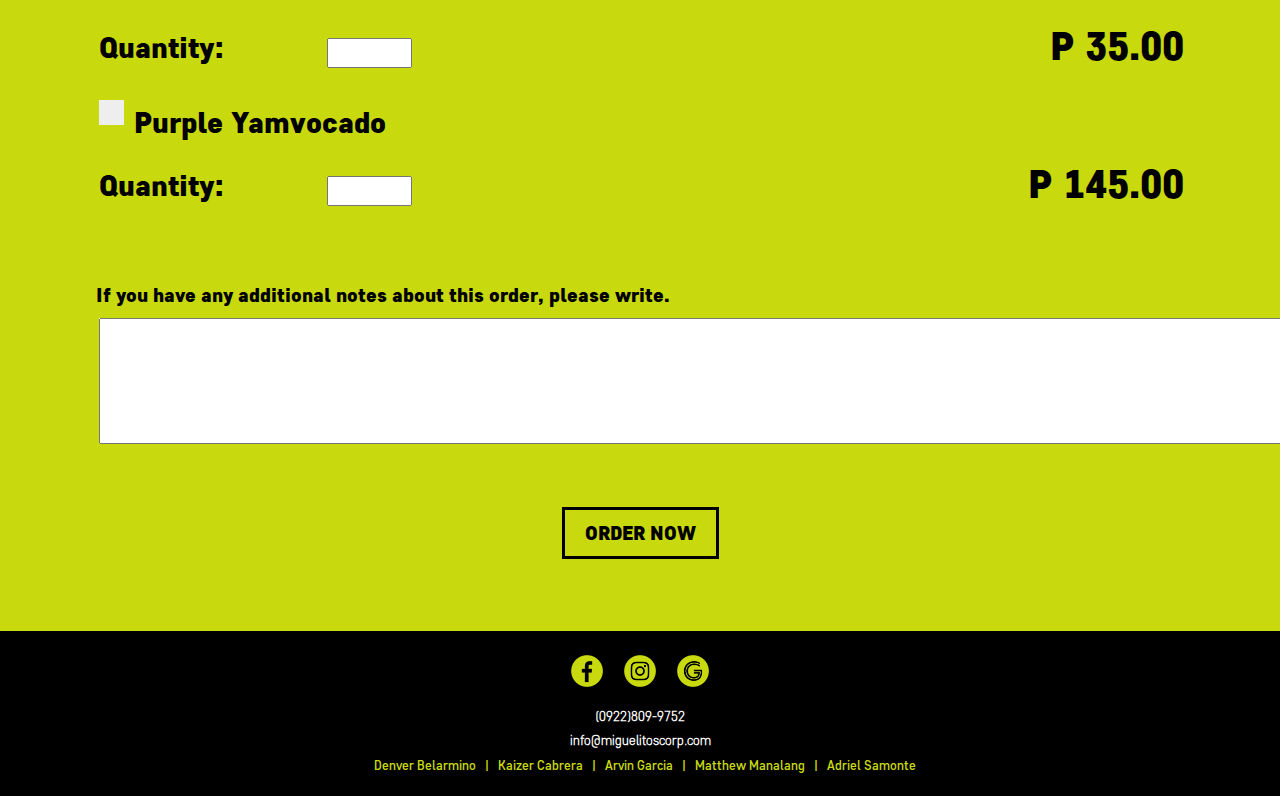
<file: order-form.html>
<!DOCTYPE html>
<html>

<head>
  <meta charset="utf-8">
  <meta name="viewport" content="width=device-width , initial-scale=1">
  <title>Order Form</title>
  <link href="https://cdn.jsdelivr.net/npm/bootstrap@5.1.1/dist/css/bootstrap.min.css" rel="stylesheet">
  <script src="https://cdn.jsdelivr.net/npm/bootstrap@5.1.1/dist/js/bootstrap.bundle.min.js"></script>
  <link rel="stylesheet" href="https://stackpath.bootstrapcdn.com/bootstrap/5.0.0-alpha1/css/bootstrap.min.css" integrity="sha384-r4NyP46KrjDleawBgD5tp8Y7UzmLA05oM1iAEQ17CSuDqnUK2+k9luXQOfXJCJ4I" crossorigin="anonymous">
  <link href="style.css" rel="stylesheet" type="text/css" />
  <link rel="preconnect" href="https://fonts.googleapis.com">
  <link rel="preconnect" href="https://fonts.gstatic.com" crossorigin>
  <link
    href="https://fonts.googleapis.com/css2?    family=Poppins:wght@100;200;300;400;500;600;700;800;900&family=Roboto:ital,wght@0,100;0,300;0,400;0,500;0,700;0,900;1,100;1,300;1,400;1,500;1,700;1,900"
    rel="stylesheet">

  <style>
    h4 {
      font-size: 40px;
      color: black;
      font-family: Core Sans D, Arial;


    }

    .margin {
      margin: right: 96px;
      margin-left: 96px;


    }

    .margin1 {
      margin: right: 96px;
      margin-left: 96px;
      float: left;


    }


    .container {
      display: block;
      position: relative;
      padding-left: 35px;
      margin-bottom: 12px;
      cursor: pointer;
      font-size: 22px;
      -webkit-user-select: none;
      -moz-user-select: none;
      -ms-user-select: none;
      user-select: none;
    }


    .container input {
      position: absolute;
      opacity: 0;
      cursor: pointer;
      height: 0;
      width: 0;
    }


    .checkmark {
      position: absolute;
      top: 0;
      left: 0;
      height: 25px;
      width: 25px;
      background-color: #eee;
    }


    .container:hover input~.checkmark {
      background-color: #ccc;
    }


    .container input:checked~.checkmark {
      background-color: black;
    }


    .checkmark:after {
      content: "";
      position: absolute;
      display: none;
    }


    .container input:checked~.checkmark:after {
      display: block;
    }


    .container .checkmark:after {
      left: 9px;
      top: 5px;
      width: 5px;
      height: 10px;
      border: solid white;
      border-width: 0 3px 3px 0;
      -webkit-transform: rotate(45deg);
      -ms-transform: rotate(45deg);
      transform: rotate(45deg);
    }

    .button {
      padding-left: 20px;
      padding-right: 20px;
      padding-top: 8px;
      padding-bottom: 8px;
      font-family: Core Sans D, Arial;
      margin-right: 500px;
      border: 3px solid black;
      background-color: #c8d90e;
      color: black;
      font-size: 20px;
    }

    .button:hover {
      background-color: black;
      color: #c8d90e;
      transition-duration: 0.6s;
    }
  </style>




</head>

<body>
  <!--Navigation Bar Code-->
  <div class="navigation-bar">
    <nav>
      <br>
      <img src="logo-2.png" class="logo" alt="miguelito's avocado locco logo">

      <div class="wrapper">
        <ul>
          <a href="index.html">
            <li>HOME</li>
          </a>
          <a href="menu.html">
            <li>MENU</li>
          </a>
          <li>ABOUT
            <ul>
              <a href="background.html">
                <li>BACKGROUND</li>
              </a>
              <a href="management.html">
                <li>MANAGEMENT</li>
              </a>
            </ul>
          </li>
          <li class="contact-active">CONTACT
            <ul>
              <a href="maps.html">
                <li>LOCATION</li>
              </a>
              <a href="store-info.html">
                <li>STORE INFO</li>
              </a>
              <a href="order-form.html">
                <li>ORDER FORM</li>
              </a>
            </ul>
        </ul>
      </div>
    </nav>
  </div>





  <br>
  <br>
  <br>
  <br>
  <br>
  <br>

  
  <center>
    <img src="loccoavocado.png" alt="miguelito's avocado locco logo" style="width:100%;margin-top: -5px;">
    <h4 style="font-size:100px; position:relative; top:-300px; color:white;"><b>ORDER ONLINE</b></h4>
  </center>

  <hr noshade style="height:10px; background-color:black; border-color:black; position:relative; top:-90px;">
  <br>
  <br>
  
 
  <form action="mailto:info@miguelitoscorp.com">
    <h4 class="margin">Full Name</h4>

    <div class="margin1">
      <input type="text" id="uname" name="name" size="35" placeholder="&nbsp;&nbsp;&nbsp;First Name"
        style="height:50px; font-family: Core Sans D, Arial; border: 3px solid #c8d90e; background-color:white; color:black; border-radius:20px; " />
    </div>

    <div class="margin1">
      <input type="text" id="uname" name="name" size="35" placeholder="&nbsp;&nbsp;&nbsp;Middle Name"
        style="height:50px; font-family: Core Sans D, Arial; border: 3px solid #c8d90e; background-color:white; color:black; border-radius:20px; " />
    </div>


    <div class="margin1">
      <input type="text" id="uname" name="name" size="35" placeholder="&nbsp;&nbsp;&nbsp;Last Name"
        style="height:50px; font-family: Core Sans D, Arial; border: 3px solid #c8d90e; background-color:white; color:black; border-radius:20px;" />
    </div>


    <br>
    <br>
    <br>
    <br>
    <br>
    <br>

    <h4 class="margin">Contact
      Number&nbsp;&nbsp;&nbsp;&nbsp;&nbsp;&nbsp;&nbsp;&nbsp;&nbsp;&nbsp;&nbsp;&nbsp;&nbsp;&nbsp;&nbsp;&nbsp;&nbsp;&nbsp;&nbsp;&nbsp;&nbsp;&nbsp;&nbsp;&nbsp;&nbsp;&nbsp;&nbsp;&nbsp;&nbsp;&nbsp;&nbsp;&nbsp;&nbsp;&nbsp;&nbsp;&nbsp;&nbsp;E-mail
    </h4>

    <div class="margin1">
      <input type="text" id="uname" name="name" size="50" placeholder="&nbsp;&nbsp;&nbsp;0000-000-0000"
        style="height:50px; font-family: Core Sans D, Arial; border: 3px solid #c8d90e; background-color:white; color:black; border-radius:20px; " />
    </div>

    <div class="margin1">
      <input type="text" id="uname" name="name" size="50" placeholder="&nbsp;&nbsp;&nbsp;myname@example.com"
        style="height:50px; font-family: Core Sans D, Arial; border: 3px solid #c8d90e; background-color:white; color:black; position:relative; right: -158px; border-radius:20px;" />
    </div>

    <br>
    <br>
    <br>
    <br>
    <br>
    <br>
    <h4 class="margin">Address</h4>

    <div class="margin1">
      <input type="text" id="uname" name="name" size="135" placeholder="&nbsp;&nbsp;&nbsp;Street Address"
        style="height:50px; font-family: Core Sans D, Arial; border: 3px solid #c8d90e; background-color:white; color:black; border-radius:20px;" />
    </div>
    <br>
    <br>
    <br>

    <div class="margin1">
      <input type="text" id="uname" name="name" size="135" placeholder="&nbsp;&nbsp;&nbsp;Street Address Line 2"
        style="height:50px; font-family: Core Sans D, Arial; border: 3px solid #c8d90e; background-color:white; color:black; border-radius:20px;" />
    </div>
    <br>
    <br>
    <br>

    <div class="margin1">
      <input type="text" id="uname" name="name" size="50" placeholder="&nbsp;&nbsp;&nbsp;City"
        style="height:50px; font-family: Core Sans D, Arial; border: 3px solid #c8d90e; background-color:white; color:black; border-radius:20px;" />
    </div>

    <div class="margin1">
      <input type="text" id="uname" name="name" size="50" placeholder="&nbsp;&nbsp;&nbsp;State/Province"
        style="height:50px; font-family: Core Sans D, Arial; border: 3px solid #c8d90e; background-color:white; color:black; position:relative; right: -158px; border-radius:20px;" />
    </div>

    <br>
    <br>
    <br>

    <div class="margin1">
      <input type="text" id="uname" name="name" size="135" placeholder="&nbsp;&nbsp;&nbsp;Postal/Zip Code "
        style="height:50px; font-family: Core Sans D, Arial; border: 3px solid #c8d90e; background-color:white; color:black; border-radius:20px;" />
    </div>

    <br>
    <br>
    <br>
    <br>
    <br>
    <br>

    <h4 class="margin">Order Date & Time</h4>
    <br>
    <!--
  <form action="/action_page.php"
    style="font-family: Core Sans D, Arial; border: 3px solid #c8d90e;  color:black; margin-right:96px; margin-left:96px;">
    -->

    <input type="datetime-local"
      style="font-family: Core Sans D, Arial; border: 3px solid #c8d90e;  color:black; margin-right:96px; margin-left:96px; ">
    <!-- </form> -->
    <br>
    <br>

    <hr noshade style="height:10px; background-color:black; border-color:black;">
    <br>
    <br>

    <h4 class="margin">Please select all your orders below.</h4>
    <br>
    <br>
    <br>
    <!--
  <form action="/action_page.php"
    style="font-family: Core Sans D, Arial; border: 3px solid #c8d90e;  color:black; margin-right:96px; margin-left:96px; font-size:30px;">
-->


    <label class="container"  style="font-family: Core Sans D, Arial; border: 3px solid #c8d90e;  color:black; margin-right:96px; margin-left:96px; font-size:30px;">Avocado Cheesecake
      <input type="checkbox" checked="checked">
      <span class="checkmark"></span>
    </label>
    <label for="quantity"  style="font-family: Core Sans D, Arial; border: 3px solid #c8d90e;  color:black; margin-right:96px; margin-left:96px; font-size:30px;">Quantity:</label>
    <input type="number" id="quantity" name="quantity" min="1" max="100">
    <h4 class="margin" style="position:relative; float:right; margin-right:96px">P 135.00</h4>
    <br>
    <br>

    <label class="container"  style="font-family: Core Sans D, Arial; border: 3px solid #c8d90e;  color:black; margin-right:96px; margin-left:96px; font-size:30px;">Avocado Con Yelo
      <input type="checkbox">
      <span class="checkmark"></span>
    </label>
    <label for="quantity"  style="font-family: Core Sans D, Arial; border: 3px solid #c8d90e;  color:black; margin-right:96px; margin-left:96px; font-size:30px;">Quantity:</label>
    <input type="number" id="quantity" name="quantity" min="1" max="100">
    <h4 class="margin" style="position:relative; float:right; margin-right:96px">P 100.00</h4>

    <br>
    <br>

    <label class="container"  style="font-family: Core Sans D, Arial; border: 3px solid #c8d90e;  color:black; margin-right:96px; margin-left:96px; font-size:30px;">Avocado Ice Cream
      <input type="checkbox">
      <span class="checkmark"></span>
    </label>
    <label for="quantity"  style="font-family: Core Sans D, Arial; border: 3px solid #c8d90e;  color:black; margin-right:96px; margin-left:96px; font-size:30px;">Quantity:</label>
    <input type="number" id="quantity" name="quantity" min="1" max="100">
    <h4 class="margin" style="position:relative; float:right; margin-right:96px">P 35.00</h4>

    <br>
    <br>

    <label class="container"  style="font-family: Core Sans D, Arial; border: 3px solid #c8d90e;  color:black; margin-right:96px; margin-left:96px; font-size:30px;">Avocado Inutak
      <input type="checkbox">
      <span class="checkmark"></span>
    </label>
    <label for="quantity"  style="font-family: Core Sans D, Arial; border: 3px solid #c8d90e;  color:black; margin-right:96px; margin-left:96px; font-size:30px;">Quantity:</label>
    <input type="number" id="quantity" name="quantity" min="1" max="100">
    <h4 class="margin" style="position:relative; float:right; margin-right:96px">P 135.00</h4>

    <br>
    <br>

    <label class="container"  style="font-family: Core Sans D, Arial; border: 3px solid #c8d90e;  color:black; margin-right:96px; margin-left:96px; font-size:30px;">Avocado Locco
      <input type="checkbox">
      <span class="checkmark"></span>
    </label>
    <label for="quantity"  style="font-family: Core Sans D, Arial; border: 3px solid #c8d90e;  color:black; margin-right:96px; margin-left:96px; font-size:30px;">Quantity:</label>
    <input type="number" id="quantity" name="quantity" min="1" max="100">
    <h4 class="margin" style="position:relative; float:right; margin-right:96px">P 110.00</h4>

    <br>
    <br>

    <label class="container"  style="font-family: Core Sans D, Arial; border: 3px solid #c8d90e;  color:black; margin-right:96px; margin-left:96px; font-size:30px;">Avocado Oreo
      <input type="checkbox">
      <span class="checkmark"></span>
    </label>
    <label for="quantity"  style="font-family: Core Sans D, Arial; border: 3px solid #c8d90e;  color:black; margin-right:96px; margin-left:96px; font-size:30px;">Quantity:</label>
    <input type="number" id="quantity" name="quantity" min="1" max="100">
    <h4 class="margin" style="position:relative; float:right; margin-right:96px">P 110.00</h4>

    <br>
    <br>

    <label class="container"  style="font-family: Core Sans D, Arial; border: 3px solid #c8d90e;  color:black; margin-right:96px; margin-left:96px; font-size:30px;">Avocado Sago
      <input type="checkbox">
      <span class="checkmark"></span>
    </label>
    <label for="quantity"  style="font-family: Core Sans D, Arial; border: 3px solid #c8d90e;  color:black; margin-right:96px; margin-left:96px; font-size:30px;">Quantity:</label>
    <input type="number" id="quantity" name="quantity" min="1" max="100">
    <h4 class="margin" style="position:relative; float:right; margin-right:96px">P 110.00</h4>

    <br>
    <br>

    <label class="container"  style="font-family: Core Sans D, Arial; border: 3px solid #c8d90e;  color:black; margin-right:96px; margin-left:96px; font-size:30px;">Avocado Shake
      <input type="checkbox">
      <span class="checkmark"></span>
    </label>
    <label for="quantity"  style="font-family: Core Sans D, Arial; border: 3px solid #c8d90e;  color:black; margin-right:96px; margin-left:96px; font-size:30px;">Quantity:</label>
    <input type="number" id="quantity" name="quantity" min="1" max="100">
    <h4 class="margin" style="position:relative; float:right; margin-right:96px">P 110.00</h4>
    <br>
    <br>

    <label class="container"  style="font-family: Core Sans D, Arial; border: 3px solid #c8d90e;  color:black; margin-right:96px; margin-left:96px; font-size:30px;">Nutty Avocado
      <input type="checkbox">
      <span class="checkmark"></span>
    </label>
    <label for="quantity"  style="font-family: Core Sans D, Arial; border: 3px solid #c8d90e;  color:black; margin-right:96px; margin-left:96px; font-size:30px;">Quantity:</label>
    <input type="number" id="quantity" name="quantity" min="1" max="100">
    <h4 class="margin" style="position:relative; float:right; margin-right:96px">P 140.00</h4>

    <br>
    <br>

    <label class="container"  style="font-family: Core Sans D, Arial; border: 3px solid #c8d90e;  color:black; margin-right:96px; margin-left:96px; font-size:30px;">Ube-Avocado Cone
      <input type="checkbox">
      <span class="checkmark"></span>
    </label>
    <label for="quantity"  style="font-family: Core Sans D, Arial; border: 3px solid #c8d90e;  color:black; margin-right:96px; margin-left:96px; font-size:30px;">Quantity:</label>
    <input type="number" id="quantity" name="quantity" min="1" max="100">
    <h4 class="margin" style="position:relative; float:right; margin-right:96px">P 35.00</h4>

    <br>
    <br>

    <label class="container"  style="font-family: Core Sans D, Arial; border: 3px solid #c8d90e;  color:black; margin-right:96px; margin-left:96px; font-size:30px;">Purple Yamvocado
      <input type="checkbox">
      <span class="checkmark"></span>
    </label>
    <label for="quantity"  style="font-family: Core Sans D, Arial; border: 3px solid #c8d90e;  color:black; margin-right:96px; margin-left:96px; font-size:30px;">Quantity:</label>
    <input type="number" id="quantity" name="quantity" min="1" max="100">
    <h4 class="margin" style="position:relative; float:right; margin-right:96px">P 145.00</h4>

    <!-- </form> -->

    <br>
    <br>
    <br>
    <br>

    <h4 class="margin" style="font-size:20px;">If you have any additional notes about this order, please write.</h4>

    <div class="margin1"
      style="height:50px; font-family: Core Sans D, Arial; border: 3px solid #c8d90e; background-color:white; color:black; ">
      <textarea id="w3review" name="w3review" rows="5" cols="142">
</textarea>
    </div>

    <br>
    <br>
    <br>
    <br>
    <br>
    <br>
    <br>
    <br>

    <center>
      <input type="submit" value="ORDER NOW" class="button" style="position:relative; left:250px;" >
    </center>
  </form>
  
  <br><br>

  <!--Footer-->
  <br>
  <footer>
    <div class="footer-container-socials">
      <a href="https://www.facebook.com/miguelitosavocadolocco/" target="_blank"><img class="footer-socials"
          src="logo-facebook-green.png"></a>
      <a href="https://www.instagram.com/miguelitosavocadolocco/" target="_blank"><img class="footer-socials"
          src="logo-instagram-green.png"></a>
      <a href="https://food.grab.com/ph/en/restaurant/miguelitos-avocado-locco-r-square-residences-delivery/2-CZATME5EG73ZV6"
        target="_blank"><img class="footer-socials" src="logo-grab-green.png"></a>
    </div>
    <div class="footer-elements">
      <div class="footer-container-contacts">
        <p class="footer-contacts" style="margin-bottom: 4px;">(0922)809-9752</p>
        <p class="footer-contacts">info@miguelitoscorp.com</p>
      </div>
    </div>
    <div class="footer-developers">
      &nbsp;&nbsp;&nbsp;Denver Belarmino&nbsp;&nbsp;&nbsp;|&nbsp;&nbsp;&nbsp;Kaizer
      Cabrera&nbsp;&nbsp;&nbsp;|&nbsp;&nbsp;&nbsp;Arvin Garcia&nbsp;&nbsp;&nbsp;|&nbsp;&nbsp;&nbsp;Matthew
      Manalang&nbsp;&nbsp;&nbsp;|&nbsp;&nbsp;&nbsp;Adriel Samonte
    </div>
  </footer>

  <!-- Page Loader -->
  <div id="loader-wrapper" class="loader-wrapper">
    <span id="loader" class="loader"><span class="loader-inner"></span></span>
  </div>

  <script>
    var loader = document.getElementById("loader-wrapper");
    window.onload = function() {
        loader.style.transition = '.5s';
      loader.style.opacity = '0';
      loader.style.visibility = 'hidden';
    }
  </script>
</body>
</html>
</file>
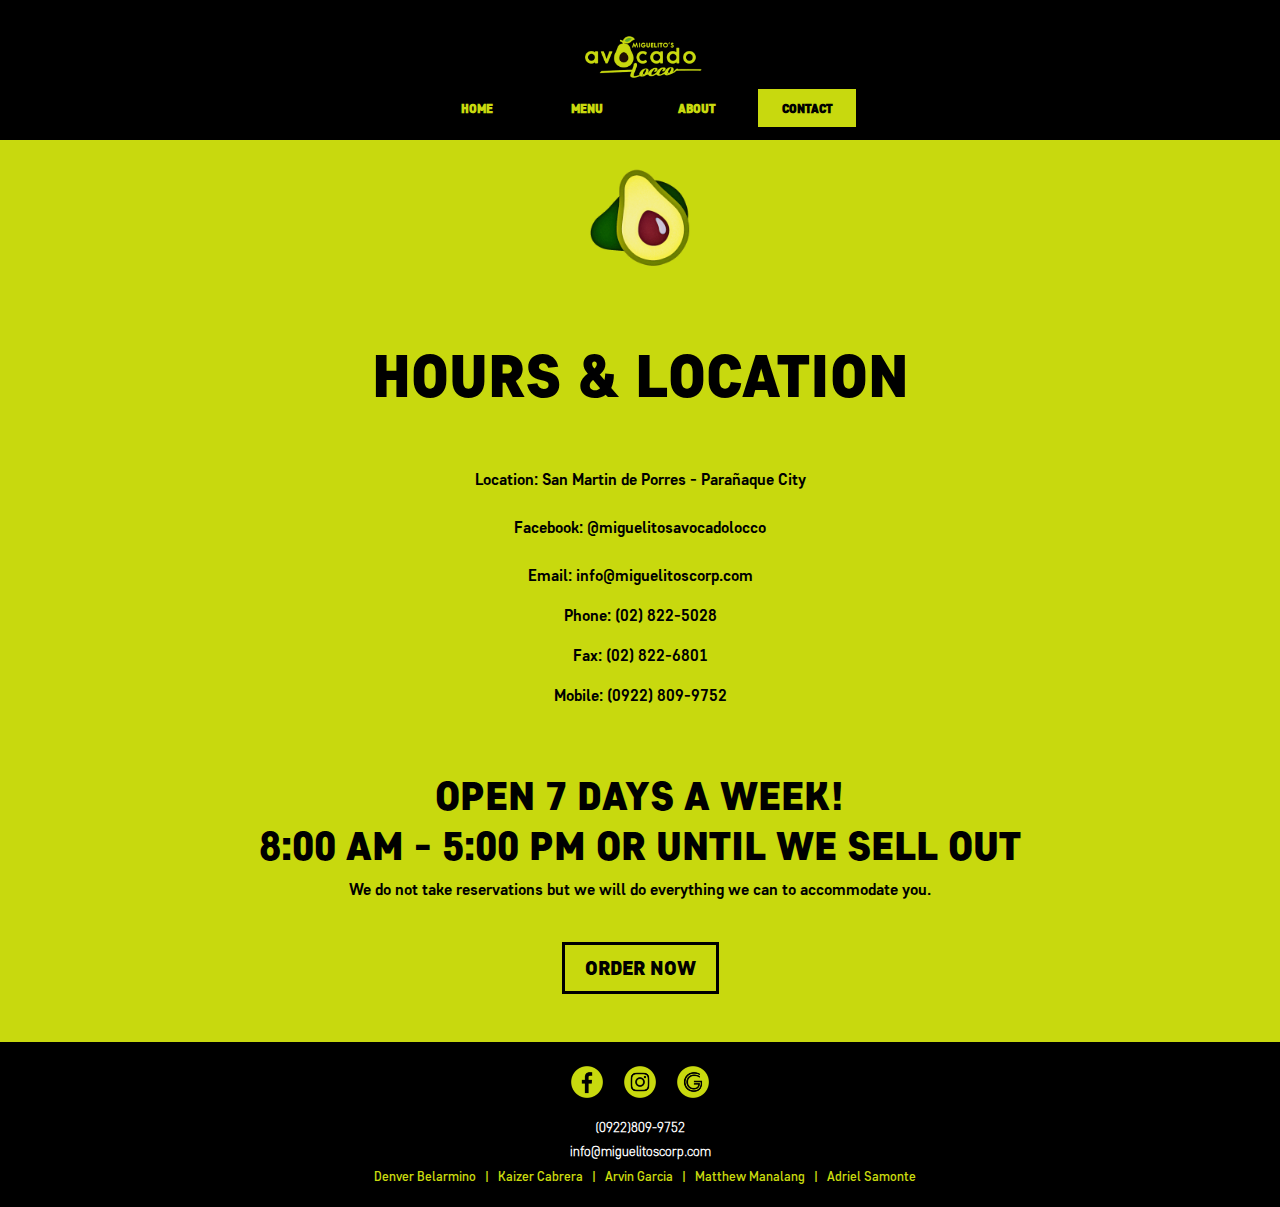
<file: store-info.html>
<!DOCTYPE html>
<html>

<head>
  <meta charset="utf-8">
  <meta name="viewport" content="width=device-width , initial-scale=1">
  <title>Store Information</title>
  <link href="https://cdn.jsdelivr.net/npm/bootstrap@5.1.1/dist/css/bootstrap.min.css" rel="stylesheet">
  <script src="https://cdn.jsdelivr.net/npm/bootstrap@5.1.1/dist/js/bootstrap.bundle.min.js"></script>
  <link href="style.css" rel="stylesheet" type="text/css" />
  <link rel="preconnect" href="https://fonts.googleapis.com">
  <link rel="preconnect" href="https://fonts.gstatic.com" crossorigin>
  <link
    href="https://fonts.googleapis.com/css2?    family=Poppins:wght@100;200;300;400;500;600;700;800;900&family=Roboto:ital,wght@0,100;0,300;0,400;0,500;0,700;0,900;1,100;1,300;1,400;1,500;1,700;1,900"
    rel="stylesheet">
<style>


   h4 {
      font-size: 40px;
      color: black;
      font-family: Core Sans D, Arial;


    }

    .margin {
      margin: right: 96px;
      margin-left: 96px;


    }

    .margin1 {
      margin: right: 96px;
      margin-left: 96px;
      float: left;


    }

  a{
    text-decoration:none;
  }

  .button1{
    padding-left: 20px;
    padding-right: 20px;
    padding-top: 8px;
    padding-bottom: 8px; 
    font-family: Core Sans D, Arial; 
    border: 3px solid black; 
    background-color: #c8d90e; 
    color: black;
    font-size:20px; 
    transition: 0.6s;
    }

  .button1:hover {
    background-color: black;
    color: #c8d90e;
    }
  
</style>

  
</head>

<body>
  <!--Navigation Bar Code-->
  <div class="navigation-bar">
    <nav>
      <br>
      <img src="logo-2.png" class="logo" alt="miguelito's avocado locco logo">

      <div class="wrapper">
        <ul>
          <a href="index.html">
            <li>HOME</li>
          </a>
          <a href="menu.html">
            <li>MENU</li>
          </a>
          <li>ABOUT
            <ul>
              <a href="background.html">
                <li>BACKGROUND</li>
              </a>
              <a href="management.html">
                <li>MANAGEMENT</li>
              </a>
            </ul>
          </li>
          <li class="contact-active">CONTACT
            <ul>
              <a href="maps.html">
                <li>LOCATION</li>
              </a>
              <a href="store-info.html">
                <li>STORE INFO</li>
              </a>
              <a href="order-form.html">
                <li>ORDER FORM</li>
              </a>
            </ul>
        </ul>
      </div>
    </nav>
  </div>

  

  <br>
  <br>
  <br>
  <br>
  <br>
  <br>
  <br>

  
  
<center>
  <img src="loccologo.png" alt="miguelito's avocado locco logo" style="width=100px; height:100px;">

  <br>
  <br>
  <br>
  <br>

  
  <h4 style="font-size:60px;">HOURS & LOCATION</h4>

  <br>
  <br>

  <a style="color:black; font-size:16px; font-family: Core Sans D Bold;" href="https://www.google.com/maps/place/Miguelitos+Ice+Cream/@14.4953791,121.0427811,17z/data=!4m13!1m7!3m6!1s0x3397cf19ad92743b:0x7cc6ebbd03868758!2s8888+Marian+Road-2,+Manila,+1709+Metro+Manila!3b1!8m2!3d14.4953791!4d121.0427811!3m4!1s0x3397cfe60949130d:0xe1d847c546653d8b!8m2!3d14.4953941!4d121.0427623">Location: San Martin de Porres - Parañaque City</a>

  <br>
  <br>
  <a style="color:black; font-size:16px; font-family: Core Sans D Bold;" href="https://www.facebook.com/miguelitosavocadolocco/">Facebook: @miguelitosavocadolocco </a>
  <br>
  <br>
  <p style="color:black; font-size:16px; font-family: Core Sans D Bold;"> Email: info@miguelitoscorp.com </p>
  <p style="color:black; font-size:16px; font-family: Core Sans D Bold;"> Phone: (02) 822-5028 </p>
  <p style="color:black; font-size:16px; font-family: Core Sans D Bold;"> Fax: (02) 822-6801 </p>
  <p style="color:black; font-size:16px; font-family: Core Sans D Bold;"> Mobile: (0922) 809-9752 </p>

      <br>
      <br>
      <h4 style="font-size: 40px;">OPEN 7 DAYS A WEEK!</h4>
      <br>
      <h4 style="font-size: 40px; margin-top: -30px;">8:00 AM - 5:00 PM OR UNTIL WE SELL OUT</h4>
      
  <p style="color:black; font-size:16px; font-family: Core Sans D Bold;">We do not take reservations but we will do everything we can to accommodate you. </p>

  <br>
  <a href="order-form.html"><button class="button1">ORDER NOW</button></a>

<center>

  <br>
  <br>

<footer>
    <div class="footer-container-socials">
      <a href="https://www.facebook.com/miguelitosavocadolocco/" target="_blank"><img class="footer-socials"
          src="logo-facebook-green.png"></a>
      <a href="https://www.instagram.com/miguelitosavocadolocco/" target="_blank"><img class="footer-socials"
          src="logo-instagram-green.png"></a>
      <a href="https://food.grab.com/ph/en/restaurant/miguelitos-avocado-locco-r-square-residences-delivery/2-CZATME5EG73ZV6"
        target="_blank"><img class="footer-socials" src="logo-grab-green.png"></a>
    </div>
    <div class="footer-elements">
      <div class="footer-container-contacts">
        <p class="footer-contacts" style="margin-bottom: 4px;">(0922)809-9752</p>
        <p class="footer-contacts">info@miguelitoscorp.com</p>
      </div>
    </div>
    <div class="footer-developers">
      &nbsp;&nbsp;&nbsp;Denver Belarmino&nbsp;&nbsp;&nbsp;|&nbsp;&nbsp;&nbsp;Kaizer
      Cabrera&nbsp;&nbsp;&nbsp;|&nbsp;&nbsp;&nbsp;Arvin Garcia&nbsp;&nbsp;&nbsp;|&nbsp;&nbsp;&nbsp;Matthew
      Manalang&nbsp;&nbsp;&nbsp;|&nbsp;&nbsp;&nbsp;Adriel Samonte
    </div>
  </footer>
  <!-- Page Loader -->
  <div id="loader-wrapper" class="loader-wrapper">
    <span id="loader" class="loader"><span class="loader-inner"></span></span>
  </div>

  <script>
    var loader = document.getElementById("loader-wrapper");
    window.onload = function() {
        loader.style.transition = '.5s';
      loader.style.opacity = '0';
      loader.style.visibility = 'hidden';
    }
  </script>
</body>
</html>
</file>
<file: style-home.css>
@font-face{
  font-family: "Core Sans D";
  src: url(CoreSansD75Black.otf);
}

@font-face{
  font-family: "Core Sans D Light";
  src: url(CoreSansD25Light.otf);
}

@font-face{
  font-family: "Core Sans D Regular";
  src: url(CoreSansD35Regular.otf);
}

@font-face{
  font-family: "Core Sans D Medium";
  src: url(CoreSansD45Medium.otf);
}

@font-face{
  font-family: "Core Sans D Bold";
  src: url(CoreSansD55Bold.otf);
}

@font-face{
  font-family: "Core Sans D Heavy";
  src: url(CoreSansD65Heavy.otf);
}

::-webkit-scrollbar {
  height: 12px;
  width: 12px;
  background: rgb(49, 43, 44);
}

::-webkit-scrollbar-thumb {
  background: rgb(81, 78, 79);
  border-radius: 0.5ex;
  box-shadow: 0px 1px 2px rgba(0, 0, 0, 0.75);
}

::-webkit-scrollbar-corner {
  background: rgb(49, 43, 44);
}

html, body {
  height: 100%;
  width: 100%;
  scroll-behavior:smooth;
}

body{
  margin: 0;
  background-color:#c8d90e;
}

footer{
  width: 100%;
  min-height: 150px;
  background-color: black;
  margin-bottom: -50px;
  bottom: 0;
}

.footer-absolute{
  position: absolute;
}

.footer-elements{
  text-align: center;
  margin-bottom: -14px;
}

.footer-container-socials{
  text-align: center;
}

.footer-socials{
  height: 32px;
  margin-top: 24px;
  margin-bottom: 6px;
  margin-left: 8px;
  margin-right: 8px;
  transition: 0.5s;
}

.footer-socials:hover{
  opacity: 0.5;
}

.footer-container-contacts{
  color: white;
  font-family: Core Sans D, Helvetica, sans-serif;
  font-size: 13px;
  text-align: center;
  margin-top: 14px;
  margin-bottom: 25px;
  display: inline-block;
}

.footer-contacts{
  margin-bottom:-5px;
  font-family: Core Sans D Light, Arial;
  font-weight: 700;
}

.footer-developers{
  text-align: center;
  font-family: Core Sans D Medium, Arial;
  font-size: 13px;
  color: #c8d90e;
  padding-top: 0px;
  padding-bottom: 20px;
}

.navigation-bar{
  display: block;
  height: 160px;
  width: 100%;
  background-color: black;
  text-align: center;
  margin-top: -20px;
  position: fixed;
  z-index: 10000;
}

.logo{
  height: 160px;
  margin-top: -30px;
}

.fix{
  margin-left: -30px;
  margin-top: -10px;
}

.wrapper{
width: 500px; 
margin: 0 auto;
margin-top: -54px;
padding-left: 14px;
}

.wrapper ul{
list-style: none;
margin-top: 2%;
}

.wrapper ul li {  
background: none;
width: 100px;
border: 1px solid black;
height: 40px;
line-height: 40px;
text-align: center;
float: left;
color: #c8d90e;
font-size: 12px;
position: relative;
font-family: Core Sans D, Arial;
text-transform: uppercase;
font-weight: bold;
margin-left: 5px;
margin-right: 5px;
cursor: pointer;
transition: 0.4s;
}

.wrapper ul li:hover{
background: #c8d90e;
border: 1px solid black;
color: black;
}
  
.wrapper ul ul{
display: none;
}

.wrapper ul li:hover > ul{
display: block;
margin-left: -26px;
margin-top: -2px;
}

.wrapper ul ul li{
background: black;
border: 1px solid black;
color: #c8d90e;
}

.wrapper ul ul li:hover{
background: #c8d90e;
border: 1px solid black;
color: black;
}

.wrapper .home-active{
background: #c8d90e;
border: 1px solid black;
color: black;
}

.wrapper .menu-active{
background: #c8d90e;
border: 1px solid black;
color: black;
}

.wrapper .about-active{
background: #c8d90e;
border: 1px solid black;
color: black;
}

.wrapper .contact-active{
background: #c8d90e;
border: 1px solid black;
color: black;
}

.gallery{
  display:grid;
  place-items:center;
  margin-left:auto;
  margin-right:auto;
  border-collapse:seperate;
  border-spacing: 20px 20px;
  font-family:Roboto, Arial;

}

.gallery img{
  border-radius: 5px;
  transition: 0.7s;
}
.gallery img:hover{
  color: white;
  opacity: 0.7;
  transition: 0.7s;
}

p{
  font-family: Core Sans D, Arial;
  font-weight: lighter;
}

th{
  text-align:center;
}

.btn{
  background-color:#c8d90e;
  border-color:#c8d90e;
  
  font-family:Core Sans D;
  border-collapse: separate; 
  margin-left:230px;
}

.btn:hover{
  background-color:#f6cd4b;
  font-family:Core Sans D;
}

.carousel-control-next
{
  color:black;
  font-family:Core Sans D;
  opacity:100%;
  background-color:#c8d90e;
  border-radius:5px;
  border:none;
}

.carousel-control-prev{
  color:black;
  font-family:Core Sans D;
  opacity:100%;
  background-color:#c8d90e;
  border-radius:5px;
  border:none;
}

.carousel-content {
  position: absolute;
  bottom: 210px;
  right: 420px;
  z-index: 20;
  color: white;
  font-family: Core Sans D;
  text-shadow: 0 1px 2px rgba(0,0,0,.6);
}

.containermain{
  display:grid;
  align-items:center;
  grid-template-columns: 1fr 1fr;
  column gap: 5px;
}

.containerimgleft{
  margin-left:70px;
}

.containerimgright{
  margin-right:70px;
}

.containertext{
  font-family:Core Sans D;
}

.card{
  transition: 0.5s;
}

.card:hover{
  transform: scale(1.03);
}

.secthead{
  width:100%;
}
.description{
  width: 100%;
  text-align:center;
  font-family:Core Sans D;
  margin-bottom: 45px;
  color :#fff;
}
.description h1{
  color: black;
	font-size: 60px;
}
.description p{
  color: black;
	font-weight:100;
}
.menu-gallery{
	background-color: black;
	margin-top: 15px;
  margin-bottom: 15px;
  margin-left: 15px;
  margin-right: 15px;
	border:3px solid #000000;
	float: left;
	width:350px;
  transition: 0.5s;
}
.menu-gallery img{
	width:100%;
	height:auto;
	display:block;
  background:#fff;
}

.menu-gallery:hover{
  transform: scale(1.03);
}

.info-container{
  margin-top: 6px;
  margin-bottom: 6px;
}

.info{
padding: 0;
text-align:center;
font-family:Core Sans D;
color: #c8d90e;
}

.picset{
max-width: 12000px;
margin: auto;
overflow: auto;
display: flex;
flex-wrap: wrap;
text-align: center;
justify-content: center;
}

#loader-wrapper {
  width: 100%;
  height: 100%;
  position:fixed;
  left:0;
  top:0;
  right:0;
  bottom:0;
  background-color: black;
  display:flex;
  justify-content: center;
  align-items: center;
  z-index: 2000000;
}
#loader {
  display: inline-block;
  width: 30px;
  height: 30px;
  position: relative;
  border: 4px solid #c8d90e;
  animation: loader 2s infinite ease;
}
.loader-inner {
  vertical-align: top;
  display: inline-block;
  width: 100%;
  background-color: #a84d1f;
  animation: loader-inner 2s infinite ease-in;
}

@keyframes loader {
  0% { transform: rotate(0deg);}
  25% { transform: rotate(180deg);}
  50% { transform: rotate(180deg);}
  75% { transform: rotate(360deg);}
  100% { transform: rotate(360deg);}
}

@keyframes loader-inner {
  0% { height: 0%;}
  25% { height: 0%;}
  50% { height: 100%;}
  75% { height: 100%;}
  100% { height: 0%;}
}
</file>
<file: style.css>
@font-face{
  font-family: "Core Sans D";
  src: url(CoreSansD75Black.otf);
}

@font-face{
  font-family: "Core Sans D Light";
  src: url(CoreSansD25Light.otf);
}

@font-face{
  font-family: "Core Sans D Regular";
  src: url(CoreSansD35Regular.otf);
}

@font-face{
  font-family: "Core Sans D Medium";
  src: url(CoreSansD45Medium.otf);
}

@font-face{
  font-family: "Core Sans D Bold";
  src: url(CoreSansD55Bold.otf);
}

@font-face{
  font-family: "Core Sans D Heavy";
  src: url(CoreSansD65Heavy.otf);
}

::-webkit-scrollbar {
  height: 12px;
  width: 12px;
  background: rgb(49, 43, 44);
}

::-webkit-scrollbar-thumb {
  background: rgb(81, 78, 79);
  border-radius: 0.5ex;
  box-shadow: 0px 1px 2px rgba(0, 0, 0, 0.75);
}

::-webkit-scrollbar-corner {
  background: rgb(49, 43, 44);
}

html, body {
  height: 100%;
  width: 100%;
  scroll-behavior:smooth;
}

body{
  margin: 0;
  background-color:#c8d90e;
}

footer{
  width: 100%;
  min-height: 150px;
  background-color: black;
  margin-bottom: -50px;
  bottom: 0;
}

.footer-absolute{
  position: absolute;
}

.footer-elements{
  text-align: center;
  margin-bottom: -14px;
}

.footer-container-socials{
  text-align: center;
}

.footer-socials{
  height: 32px;
  margin-top: 24px;
  margin-bottom: 6px;
  margin-left: 8px;
  margin-right: 8px;
  transition: 0.5s;
}

.footer-socials:hover{
  opacity: 0.5;
}

.footer-container-contacts{
  color: white;
  font-family: Core Sans D, Helvetica, sans-serif;
  font-size: 13px;
  text-align: center;
  margin-top: 14px;
  margin-bottom: 25px;
  display: inline-block;
}

.footer-contacts{
  margin-bottom:-5px;
  font-family: Core Sans D Light, Arial;
  font-weight: 700;
}

.footer-developers{
  text-align: center;
  font-family: Core Sans D Medium, Arial;
  font-size: 13px;
  color: #c8d90e;
  padding-top: 0px;
  padding-bottom: 20px;
}

.navigation-bar{
  display: block;
  height: 160px;
  width: 100%;
  background-color: black;
  text-align: center;
  margin-top: -20px;
  position: fixed;
  z-index: 10000;
}

.logo{
  height: 160px;
  margin-top: -30px;
}

.fix{
  margin-left: -30px;
  margin-top: -10px;
}

.wrapper{
width: 500px; 
margin: 0 auto;
margin-top: -62px;
}

.wrapper ul{
list-style: none;
margin-top: 2%;
}

.wrapper ul li {  
background: none;
width: 100px;
border: 1px solid black;
height: 40px;
line-height: 40px;
text-align: center;
float: left;
color: #c8d90e;
font-size: 12px;
position: relative;
font-family: Core Sans D, Arial;
text-transform: uppercase;
font-weight: bold;
margin-left: 5px;
margin-right: 5px;
cursor: pointer;
transition: 0.4s;
}

.wrapper ul li:hover{
background: #c8d90e;
border: 1px solid black;
color: black;
}
  
.wrapper ul ul{
display: none;
}

.wrapper ul li:hover > ul{
display: block;
margin-left: -38px;
margin-top: -2px;
}

.wrapper ul ul li{
background: black;
border: 1px solid black;
color: #c8d90e;
}

.wrapper ul ul li:hover{
background: #c8d90e;
border: 1px solid black;
color: black;
}

.wrapper .menu-active{
background: #c8d90e;
border: 1px solid black;
color: black;
}

.wrapper .about-active{
background: #c8d90e;
border: 1px solid black;
color: black;
}

.wrapper .contact-active{
background: #c8d90e;
border: 1px solid black;
color: black;
}

.gallery{
  display:grid;
  place-items:center;
  margin-left:auto;
  margin-right:auto;
  border-collapse:seperate;
  border-spacing: 20px 20px;
  font-family:Roboto, Arial;

}

.gallery img{
  border-radius: 5px;
  transition: 0.7s;
}
.gallery img:hover{
  color: white;
  opacity: 0.7;
  transition: 0.7s;
}

p{
  font-family: Core Sans D, Arial;
  font-weight: lighter;
}

th{
  text-align:center;
}

.btn{
  background-color:#c8d90e;
  border-color:#c8d90e;
  
  font-family:Core Sans D;
  border-collapse: separate; 
  margin-left:230px;
}

.btn:hover{
  background-color:#f6cd4b;
  font-family:Core Sans D;
}

.carousel-control-next
{
  color:black;
  font-family:Core Sans D;
  opacity:100%;
  background-color:#c8d90e;
  border-radius:5px;
  border:none;
}

.carousel-control-prev{
  color:black;
  font-family:Core Sans D;
  opacity:100%;
  background-color:#c8d90e;
  border-radius:5px;
  border:none;
}

.carousel-content {
  position: absolute;
  bottom: 210px;
  right: 420px;
  z-index: 20;
  color: white;
  font-family: Core Sans D;
  text-shadow: 0 1px 2px rgba(0,0,0,.6);
}

.containermain{
  display:grid;
  align-items:center;
  grid-template-columns: 1fr 1fr;
  column gap: 5px;
}

.containerimgleft{
  margin-left:70px;
}

.containerimgright{
  margin-right:70px;
}

.containertext{
  font-family:Core Sans D;
}

.card{
  transition: 0.5s;
}

.card:hover{
  transform: scale(1.03);
}

.secthead{
  width:100%;
}
.description{
  width: 100%;
  text-align:center;
  font-family:Core Sans D;
  margin-bottom: 45px;
  color :#fff;
}
.description h1{
  color: black;
	font-size: 60px;
}
.description p{
  color: black;
	font-weight:100;
}
.menu-gallery{
	background-color: black;
	margin-top: 15px;
  margin-bottom: 15px;
  margin-left: 15px;
  margin-right: 15px;
	border:3px solid #000000;
	float: left;
	width:350px;
  transition: 0.5s;
}
.menu-gallery img{
	width:100%;
	height:auto;
	display:block;
  background:#fff;
}

.menu-gallery:hover{
  transform: scale(1.03);
}

.info-container{
  margin-top: 6px;
  margin-bottom: 6px;
}

.info{
padding: 0;
text-align:center;
font-family:Core Sans D;
color: #c8d90e;
}

.picset{
max-width: 12000px;
margin: auto;
overflow: auto;
display: flex;
flex-wrap: wrap;
text-align: center;
justify-content: center;
}

#loader-wrapper {
  width: 100%;
  height: 100%;
  position:fixed;
  left:0;
  top:0;
  right:0;
  bottom:0;
  background-color: black;
  display:flex;
  justify-content: center;
  align-items: center;
  z-index: 2000000;
}
#loader {
  display: inline-block;
  width: 30px;
  height: 30px;
  position: relative;
  border: 4px solid #c8d90e;
  animation: loader 2s infinite ease;
}
.loader-inner {
  vertical-align: top;
  display: inline-block;
  width: 100%;
  background-color: #a84d1f;
  animation: loader-inner 2s infinite ease-in;
}

@keyframes loader {
  0% { transform: rotate(0deg);}
  25% { transform: rotate(180deg);}
  50% { transform: rotate(180deg);}
  75% { transform: rotate(360deg);}
  100% { transform: rotate(360deg);}
}

@keyframes loader-inner {
  0% { height: 0%;}
  25% { height: 0%;}
  50% { height: 100%;}
  75% { height: 100%;}
  100% { height: 0%;}
}
</file>
